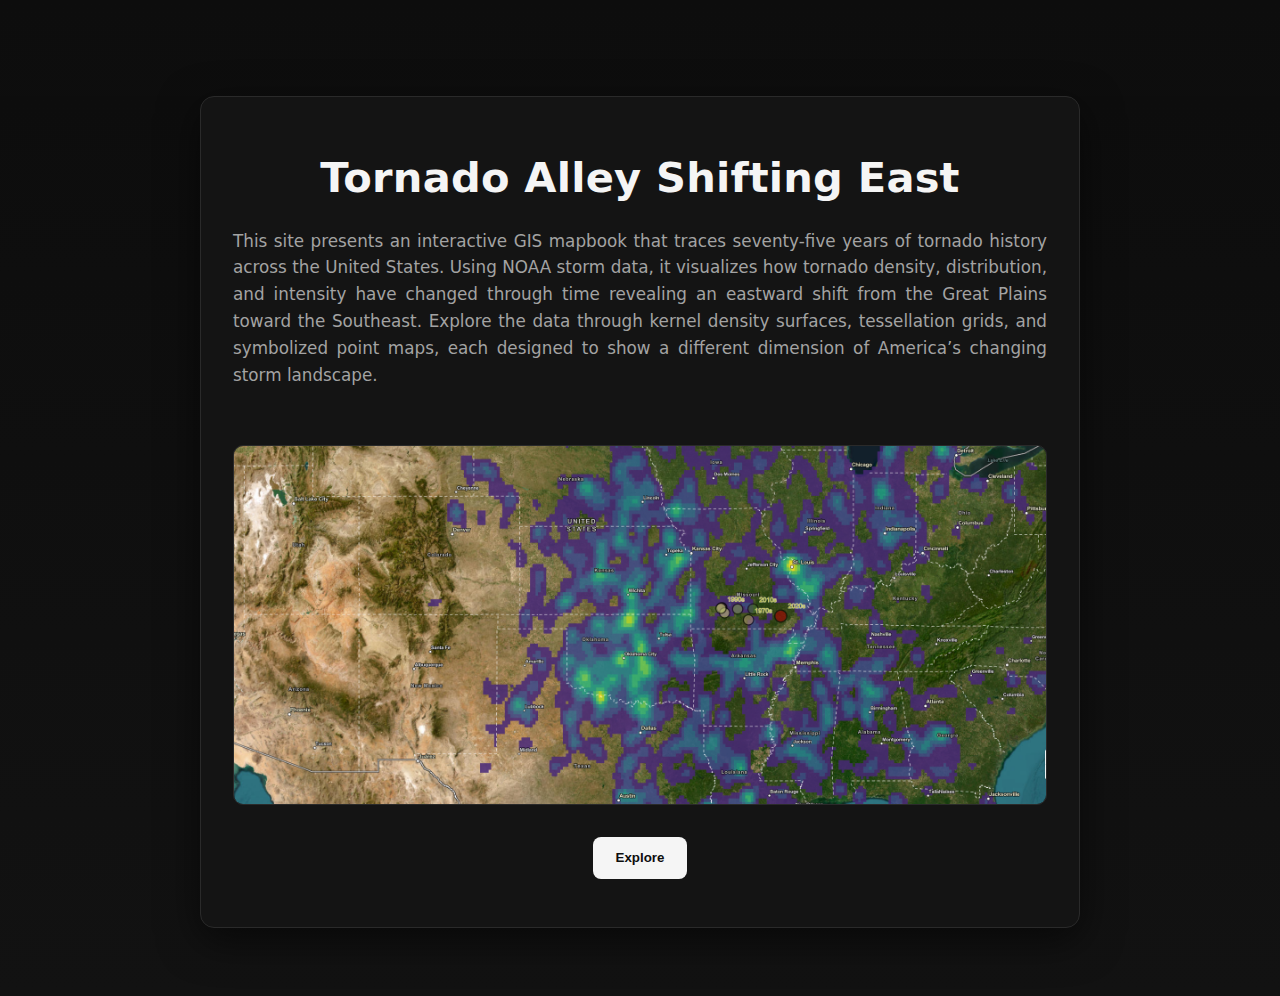
<file: index.html>
<!DOCTYPE html>
<html lang="en">
<head>
  <meta charset="utf-8" />
  <meta name="viewport" content="width=device-width, initial-scale=1" />
  <title>Tornado Shift — Mapbook</title>

  <!-- Esri ArcGIS JS API -->
  <link rel="stylesheet" href="https://js.arcgis.com/4.29/esri/themes/light/main.css" />
  <script src="https://js.arcgis.com/4.29/"></script>

  <!-- Your site styles -->
  <link rel="stylesheet" href="site.css" />
  <style>
    /* Tabs left, controls right */
    #topbar{ display:flex; align-items:center; gap:.75rem; justify-content:space-between }
    .mode-tabs{ display:flex; gap:.5rem }
    .global-controls{ display:flex; align-items:center; gap:.6rem; margin-left:auto }
    .global-controls label{ font-size:.9rem; white-space:nowrap }
    .global-controls input[type="range"]{ width:140px }
    #decadeB:disabled { opacity:0.5 }
  </style>
</head>
<body>

  <!-- Landing / Home -->
  <section id="home" class="view active">
    <div class="home-card">
      <h1>Tornado Alley Shifting East</h1>
      <p class="intro">
        This site presents an interactive GIS mapbook that traces seventy-five years of tornado history across the United States.
        Using NOAA storm data, it visualizes how tornado density, distribution, and intensity have changed through time revealing an eastward shift from the Great Plains toward the Southeast.
        Explore the data through kernel density surfaces, tessellation grids, and symbolized point maps, each designed to show a different dimension of America’s changing storm landscape.
      </p>
      <img id="home-hero" alt="Hero" src="images/frontpage1.png"/>
      <button id="btnExplore" class="btn-primary">Explore</button>
    </div>
  </section>

  <!-- Map View -->
  <section id="mapview" class="view">
    <!-- Header -->
    <header id="topbar">
      <!-- LEFT: map modes -->
      <nav class="mode-tabs">
        <button class="tab" data-mode="KDE">KDE</button>
        <button class="tab" data-mode="TES">Tessellation</button>
        <button class="tab" data-mode="PTS">Points</button>
        <button id="btnClear" class="btn-clear" type="button">Clear</button>
      </nav>

      <!-- CENTER: decades (A/B) -->
      <div class="decade-controls">
        <label>A
          <select id="decadeA"></select>
        </label>
        <span class="sep">↔</span>
        <label>B
          <select id="decadeB" disabled></select>
        </label>
      </div>

      <!-- RIGHT: tools -->
      <div class="tool-controls">
        <label>Opacity
          <input id="opacity" type="range" min="0" max="1" step="0.01" value="0.9">
        </label>
        <label><input id="chkSwipe" type="checkbox"> Swipe</label>
        <label><input id="chkCentroids" type="checkbox"> Centroids</label>
      </div>
    </header>


    <!-- Map Containers -->
    <div id="compare" class="compare" style="display:none">
      <div id="mapLeft" class="map"></div>
      <div id="mapRight" class="map"></div>
    </div>
    <div id="singleMap" class="map"></div>

    <!-- Footer -->
    <footer id="bottombar">
      <button id="btnAbout" class="link">About</button>
      <button id="btnStats" class="link">Stats</button>
      <button id="btnProposal" class="link">Proposal</button>
    </footer>

    <!-- Drawer -->
    <section id="drawer" class="drawer">
      <div class="drawer-tabs">
        <button data-pane="statsPane" class="active">Stats</button>
        <button data-pane="aboutPane">About</button>
        <button data-pane="proposalPane">Proposal</button>
      </div>
    
      <div class="drawer-body">
        <!-- STATS -->
        <div id="statsPane" class="pane active">
          <div class="cards six centered" id="statsGrid">
            <!-- 3 graphs (top row) -->
            <div class="card" data-type="graph"
                 data-src="stats/graphs/tor_regression.png"
                 data-caption="Counts by Decade &amp; Region"
                 data-key="counts_region"></div>
        
            <div class="card" data-type="graph"
                 data-src="stats/graphs/tor_ef_decade.png"
                 data-caption="EF Distribution by Decade"
                 data-key="ef_decade"></div>
        
            <div class="card" data-type="graph"
                 data-src="stats/graphs/tor_casualties.png"
                 data-caption="Casualties Over Time"
                 data-key="casualties"></div>
        
            <!-- 3 tables (bottom row) — now with real thumbnails -->
            <div class="card" data-type="table"
                 data-src="stats/tables/decade_summary.html"
                 data-thumb="stats/tables/decade_summary.png"
                 data-caption="Decade Summary (Table)"
                 data-key="decade_summary"></div>
        
            <div class="card" data-type="table"
                 data-src="stats/tables/regional_totals.html"
                 data-thumb="stats/tables/regional_totals.png"
                 data-caption="Regional Totals (Table)"
                 data-key="regional_totals"></div>
        
            <div class="card" data-type="table"
                 data-src="stats/tables/regression_summary.html"
                 data-thumb="stats/tables/regression_summary.png"
                 data-caption="Regression Summary (Table)"
                 data-key="regression_summary"></div>
          </div>
        </div>

    
        <!-- ABOUT -->
        <div id="aboutPane" class="pane">
          <article class="about align-left">
            <h2>About This Project</h2>
        
            <p>
              This site presents a spatial and statistical exploration of how tornado patterns in the United States have evolved from 1950 to 2025.
              It integrates data from NOAA’s official Storm Events Database and visualizes the results through three complementary GIS analyses: 
              Kernel Density Estimation, Tessellation, and Centroid Mapping, each revealing a different dimension of the shifting storm landscape.
              The goal is to make decades of scientific data both interactive and understandable, helping users see the long-term migration of tornado activity and its
              implications for communities across the country.
            </p>
        
            <h3>Purpose</h3>
            <p>
              The idea for this project came from a curiosity about the changing geography of Tornado Alley.
              Many reports have suggested that the nation’s most active tornado corridor is moving east, but I wanted to test that idea using
              verifiable data rather than speculation. Using NOAA storm records and Esri analysis tools, I created an evidence-based
              narrative that connects historical data, environmental change, and population exposure into one comprehensive picture.
              By combining statistical and spatial perspectives, this project helps bridge the gap between academic analysis and public understanding.
            </p>
        
            <h3>Findings</h3>
            <p>
              The data reveal measurable changes in tornado behavior over the last seventy-five years:
            </p>
            <ul>
              <li><strong>Activity is shifting eastward</strong> - Tornado counts have leveled off in the Great Plains but increased sharply in the Southeast and Midwest.</li>
              <li><strong>Storms are generally weaker</strong> - The share of strong EF3+ tornadoes has declined across all regions, even as total counts have risen.</li>
              <li><strong>Casualties are more concentrated</strong> - Deaths and injuries have dropped overall but remain higher in the Southeast, where dense populations, forest cover, and nocturnal storms heighten vulnerability.</li>
              <li><strong>Seasonality is broadening</strong> - The Plains show an increase in cool-season activity, meaning tornadoes are no longer limited to spring months.</li>
            </ul>
        
            <h3>Conclusion</h3>
            <p>
              These findings show that tornado risk in the United States is no longer confined to a single central corridor.
              The Southeast now experiences the greatest human toll, while the traditional Plains region remains active but less dominant.
              This eastward transition reflects broader environmental and social changes, emphasizing the importance of preparedness, forecasting, and public awareness.
              Understanding how these factors interact is critical to reducing future risk.
            </p>
        
            <hr style="margin: 1.25rem 0; border: none; border-top: 1px solid #e5e7eb;" />
        
            <h3>How to Use This Site</h3>
            <ul>
              <li><strong>KDE (Kernel Density Estimation)</strong> - View heatmap-style surfaces showing where tornadoes were most concentrated in each decade.</li>
              <li><strong>Tessellation</strong> - Explore hexagonal grids that summarize tornado counts within equal-area cells for regional comparison.</li>
              <li><strong>Points</strong> - Visualize individual tornado locations by decade to understand spread and clustering patterns.</li>
              <li><strong>Decade Selectors (A and B)</strong> - Choose two decades to compare, and enable “Swipe” to view them interactively side-by-side.</li>
              <li><strong>Opacity Slider</strong> - Adjust layer transparency for clearer basemap comparison.</li>
              <li><strong>Centroids and Path</strong> - Toggle these options to trace the eastward movement of tornado activity through time.</li>
              <li><strong>Stats Drawer</strong> - Click “Stats” to view charts and tables summarizing key results and regression findings.</li>
              <li><strong>Proposal</strong> - Read the full research documentation, including methodology, findings, and cited references.</li>
            </ul>
        
            <p class="align-center" style="margin-top:1rem;">
              <em>Created and developed by Chaz Knapp, 2025 — Built using ArcGIS Pro, NOAA data, and the ArcGIS JavaScript API.</em>
            </p>
          </article>
        </div>


    
        <!-- PROPOSAL -->
        <div id="proposalPane" class="pane">
          <article class="about">
            <h2>Tornado Alley Shift</h2>
            <h3>Spatial and Temporal Patterns of Tornado Activity in the United States, 1950–2025</h3>
        
            <h3>Abstract</h3>
            <p>
              This project examines how tornado activity across the United States has evolved over the past seventy-five years, focusing on long-term shifts in both strength and geographic distribution. 
              Using NOAA’s official tornado event database from 1950 to 2024, I conducted spatial and temporal analyses to determine whether the traditional Tornado Alley in the Great Plains still represents the nation’s main tornado corridor, or if the area of highest activity has shifted eastward toward the Southeast and Midwest. 
              Previous research has identified similar eastward trends, connecting them to changes in storm environments, atmospheric moisture, and large-scale climate variability (Cao et al., 2021; Gensini &amp; Brooks, 2018; Coleman et al., 2024). 
              Building on these findings, I used ArcGIS Pro to generate decade-by-decade kernel density (KDE), tessellation, and centroid analyses, supported by data preprocessing in Python and RStudio. 
              The results show that tornadoes were generally stronger in the 1950s and 1960s, while more recent decades have produced more frequent but weaker events that are spreading east into more densely populated areas. 
              This transition suggests that while the Plains remain an active region, the geographic center of tornado risk has migrated east, particularly into parts of the Mississippi Valley and the Southeast. 
              The final output, an interactive web application, allows users to compare tornado activity by decade, revealing how environmental and social factors shape changing tornado risk across the United States. 
            </p>
            <p><strong>Keywords:</strong> Tornado Alley, GIS, kernel density estimation, tessellation, centroid analysis, climate change, spatial analysis, severe weather</p>
        
            <h3>Project Overview</h3>
            <p>
              The goal of this project was to analyze the long-term spatial and temporal patterns of tornado activity in the United States and determine whether Tornado Alley has shifted eastward over time. 
              The project was motivated by recurring claims that tornado frequency is increasing in the Southeast while declining in the central Plains, a trend supported by recent climatological studies (Coleman et al., 2024; Gensini &amp; Brooks, 2018). 
              I sought to verify these assertions using consistent spatial methods, transparent data cleaning, and reproducible analysis across all decades from 1950 through 2024. 
              By visualizing trends through GIS rather than relying solely on statistical summaries, the project makes complex data more intuitive and relatable to both researchers and the public.
            </p>
            <p>
              The completed analysis reveals that tornadoes were historically concentrated across the Great Plains but have progressively expanded eastward, especially into the Mississippi Valley and Southeast. 
              While the number of strong tornadoes (EF3 and above) has decreased, total tornado counts have increased, reflecting a rise in weaker events and improvements in detection and reporting (Brooks, 2013). 
              These patterns underscore a critical shift in where the highest tornado risk now lies and highlight the importance of understanding how environmental change and human exposure interact over time. 
            </p>
        
            <h3>Target Audience</h3>
            <p>
              The project was created for a broad audience, including meteorologists, geographers, emergency management professionals, educators, and the general public. 
              Its purpose is to demonstrate how spatial data analysis can bridge the gap between technical research and public understanding. 
              The interactive web application enables anyone to explore tornado history visually, compare decades, and see the eastward migration of activity firsthand. 
              It also serves as a professional portfolio project showcasing the integration of database management, GIS modeling, and front-end web development.
            </p>
        
            <h3>Project Goals and Objectives</h3>
            <ul>
              <li>Evaluate whether Tornado Alley has shifted eastward from 1950 through 2025 using objective spatial methods.</li>
              <li>Analyze long-term changes in tornado strength, frequency, and geographic spread by decade.</li>
              <li>Develop a publicly accessible web interface that allows dynamic decade comparison using KDE, tessellation, and centroid visualization.</li>
              <li>Contextualize findings through peer-reviewed research on climate, severe weather environments, and tornado climatology.</li>
            </ul>
        
            <h3>Literature Review</h3>
            <p>
              Studies over the past two decades have increasingly pointed toward an eastward shift in U.S. tornado activity. 
              Cao et al. (2021) examined multi-decade tornado data and linked the redistribution of tornado frequency to increasing low-level moisture, which enhances storm potential in the Southeast. 
              Similarly, Gensini and Brooks (2018) found statistically significant spatial trends indicating a decline in tornado counts across the central Plains and an increase across the Midwest and Deep South. 
              Brooks (2013) explained that as temperatures rise, instability may increase but shear can decrease, leading to more frequent but weaker tornadoes. 
              Coleman et al. (2024) confirmed these regional and seasonal changes, identifying a shift toward more cold-season tornadoes in the Southeast. 
              Dixon et al. (2011) argued that Dixie Alley should not be considered distinct from Tornado Alley, but rather part of a continuous, eastward-evolving corridor of risk. 
              These findings provide the theoretical basis for this study, which visualizes and quantifies these transitions through GIS-based spatial analysis.
            </p>
        
            <h3>Methods</h3>
            <p>
              This project combines multiple technical domains, data science, GIS modeling, and web development, to examine changes in tornado activity from both statistical and spatial perspectives. 
              The methods were carefully designed to ensure reproducibility, comparability, and clarity across all decades of data.
            </p>
        
            <h4>Data Acquisition and Preprocessing</h4>
            <p>
              The analysis used NOAA’s Storm Events Database, which contains every recorded tornado event from 1950 through 2024, including its coordinates, EF/F-scale rating, injuries, fatalities, and property damage estimates. 
              Raw CSV tables were downloaded and preprocessed in Python, using pandas, and RStudio for cleaning, filtering, and attribute generation. 
              Inconsistencies across decades were resolved by unifying the F and EF scales and standardizing event locations to the WGS 1984 coordinate system. 
              Events without geographic coordinates were omitted to preserve accuracy. 
              Each event was assigned a “Decade” field, 1950s–2020s, and a “Region” classification, Plains, Midwest, or Southeast, based on state boundaries.
            </p>
            <p>
              Because reporting standards have evolved substantially over time, particularly after the adoption of Doppler radar and the EF scale, normalization was necessary to compare decades fairly. 
              Data cleaning included removing duplicates, filling missing intensity fields when corroborated by other sources, and verifying all coordinates against the continental U.S. extent. 
              These standardized datasets were exported as shapefiles and imported into ArcGIS Pro for spatial modeling.
            </p>
        
            <h4>Spatial Analysis in ArcGIS Pro</h4>
            <p>
              Three main spatial analysis techniques were applied to visualize and quantify the eastward migration of tornado activity:
            </p>
            <ul>
              <li><strong>Kernel Density Estimation (KDE)</strong> - KDE surfaces were generated for each decade using identical cell size and search radius parameters to map tornado density consistently. These maps highlight clustering patterns and allow comparison between decades. High-density regions in the 1950s and 1960s were concentrated in Kansas and Oklahoma, while later decades show a clear shift toward the Tennessee and Mississippi Valleys.</li>
              <li><strong>Tessellation Grids</strong> - A hexagonal tessellation was applied across the contiguous United States to summarize tornado counts within equal-area cells. This method provides unbiased spatial comparison and reveals changes in intensity and frequency without influence from administrative boundaries. Separate vector layers were created for each decade and later integrated into the web app as interactive vector tiles.</li>
              <li><strong>Centroid Shift Analysis</strong> - Centroids were calculated for each decade to trace the spatial center of tornado activity over time. To control for uneven data reporting and incomplete decades, each centroid was derived from the first five years of every decade, for example 1950–1954, 1960–1964, and so on, with 2020–2024 representing the current period. This approach ensures temporal consistency and minimizes bias caused by partial datasets. The resulting centroid path illustrates a steady east-southeast migration from central Oklahoma in the 1950s toward northern Mississippi by the 2020s, confirming similar conclusions reached by Gensini and Brooks, 2018, and Cao et al., 2021.</li>
            </ul>
        
            <h4>Statistical Analysis</h4>
            <p>
              Statistical summaries were created for each region and decade. Linear regression models were used to estimate the rate of change in tornado counts per decade. 
              The results showed growth of approximately +36.7 tornadoes per decade in the Southeast, +22.3 in the Midwest, and +7.4 in the Plains, closely aligning with published estimates by Coleman et al., 2024. 
              Additionally, the proportion of strong tornadoes, EF3+, has steadily declined since the 1950s, supporting Brooks’ (2013) observation that environmental conditions now favor weaker, more frequent events. 
              Seasonality analysis also revealed that tornado activity in the Southeast increasingly occurs during the cool season, consistent with the findings of Dixon et al., 2011.
            </p>
        
            <h4>Web Application Development</h4>
            <p>
              The interactive web component was developed using HTML, CSS, and JavaScript with the ArcGIS JavaScript API. 
              Three visualization modes, KDE, Tessellation, and Points, were created, each linked to decade-based layers hosted on ArcGIS Online. 
              Users can select two decades simultaneously and activate a vertical swipe tool for comparison. 
              Optional toggles display centroid paths and hotspot overlays. 
              The interface defaults to the 1950s layer but dynamically updates based on user input, allowing interactive exploration of tornado migration. 
              The application was tested locally using MAMP and Visual Studio Code, with version control maintained through GitHub. 
              By integrating all visualizations into a single, intuitive interface, the app makes academic-quality spatial data approachable for public learning.
            </p>
        
            <h3>Findings</h3>
            <p>
              Spatial and statistical results confirm a measurable eastward shift in U.S. tornado activity since 1950. 
              KDE outputs show declining intensity in the Plains and increasing density across the Southeast. 
              The tessellation grids demonstrate a redistribution of tornado counts toward states such as Alabama, Mississippi, and Tennessee. 
              Centroid paths provide clear visual confirmation, showing steady east-southeast movement across seven decades. 
              Regression analyses reinforce these patterns, quantifying significant growth rates per decade in eastern regions. 
              The observed decline in strong tornadoes, EF3+, corroborates Brooks’ (2013) and Cao et al.’s (2021) findings that changing environmental factors, including reduced vertical shear, influence storm intensity. 
              Collectively, these results indicate that Tornado Alley is no longer a fixed geographical feature but a dynamic and evolving corridor of risk.
            </p>
        
            <h3>Outcomes and Conclusions</h3>
            <p>
              The results support the conclusion that the center of tornado activity in the United States has shifted eastward over the past seventy-five years. 
              While the Plains remain part of the country’s storm corridor, the frequency, casualty risk, and societal exposure have increased more rapidly in the Southeast and Midwest. 
              This trend reflects a combination of climatic and demographic factors, including warming temperatures, increased atmospheric moisture, urban expansion, and higher population density in tornado-prone regions. 
              The completed web application effectively transforms these quantitative findings into an interactive narrative, allowing users to visualize patterns that were once buried in raw data tables. 
              By merging GIS with accessible web technologies, this project demonstrates the power of spatial analysis for communicating environmental change to a wide audience.
            </p>
        
            <h3>Recommendations for Future Development</h3>
            <ul>
              <li>Update the analysis with data through 2030 and re-compute centroids using the standardized five-year approach for consistency.</li>
              <li>Integrate atmospheric indices such as CAPE, shear, and precipitation anomalies to examine meteorological drivers of observed trends, Gensini &amp; Brooks, 2018.</li>
              <li>Incorporate socioeconomic and infrastructure data to assess vulnerability in high-risk regions, Coleman et al., 2024.</li>
              <li>Enhance mobile and accessibility features and host the web application on a public cloud environment.</li>
              <li>Expand collaboration with climatologists and emergency management agencies to translate findings into actionable preparedness strategies.</li>
            </ul>
        
            <h3>References</h3>
            <ul>
              <li>Brooks, H. E. (2013). Severe thunderstorms and climate change. <em>Atmospheric Research</em>, 123, 129–138.</li>
              <li>Cao, Z., Zhang, R., &amp; Chen, X. (2021). Geographic shift and environmental change of U.S. tornado activities in a warming climate. <em>Atmosphere</em>, 12(8), 945–960.</li>
              <li>Coleman, T. A., Thompson, R. L., &amp; Forbes, G. S. (2024). Spatial and seasonal shifts in tornado activity in the United States. <em>Journal of Applied Meteorology and Climatology</em>, 63(2), 215–232.</li>
              <li>Dixon, P. G., Mercer, A. E., Choi, J., &amp; Allen, J. S. (2011). Tornado risk analysis: Is Dixie Alley distinct from Tornado Alley? <em>Bulletin of the American Meteorological Society</em>, 92(4), 433–444.</li>
              <li>Gensini, V. A., &amp; Brooks, H. E. (2018). Spatial trends in United States tornado frequency. <em>npj Climate and Atmospheric Science</em>, 1(1), 1–5.</li>
            </ul>
          </article>
        </div>




  <button id="drawerClose" class="drawer-close">×</button>
</section>

    <!-- Popup instructions -->
<div id="instructionsPopup" class="instructions-popup">
  <div class="instructions-header">
    <h3>How to Use This Site</h3>
    <button id="closeInstructions" class="close-btn">×</button>
  </div>
  <ul>
    <li><strong>KDE (Kernel Density Estimation)</strong> – View heatmap-style surfaces showing where tornadoes were most concentrated in each decade.</li>
    <li><strong>Tessellation</strong> – Explore hexagonal grids that summarize tornado counts within equal-area cells for regional comparison.</li>
    <li><strong>Points</strong> – Visualize individual tornado locations by decade to understand spread and clustering patterns.</li>
    <li><strong>Decade Selectors (A and B)</strong> – Choose two decades to compare, and enable “Swipe” to view them interactively side-by-side.</li>
    <li><strong>Opacity Slider</strong> – Adjust layer transparency for clearer basemap comparison.</li>
    <li><strong>Centroids</strong> – Toggle to trace the eastward movement of tornado activity through time.</li>
    <li><strong>Stats Drawer</strong> – Click “Stats” to view charts and tables summarizing key results and regression findings.</li>
    <li><strong>Proposal</strong> – Read the full research documentation, including methodology, findings, and cited references.</li>
  </ul>
</div>

<script>
  // Show popup on first load
  window.addEventListener('load', () => {
    const popup = document.getElementById('instructionsPopup');
    const closeBtn = document.getElementById('closeInstructions');
    popup.classList.add('show');
    closeBtn.addEventListener('click', () => popup.classList.remove('show'));
  });
</script>



  <!-- Scripts -->
  <script src="scripts/site.js"></script>
  <script src="scripts/app_esri_only.js"></script>
  <script src="scripts/stats_loader.js"></script>

  <!-- Fallback: Explore button -->
  <script>
    document.getElementById('btnExplore')?.addEventListener('click', async () => {
      try {
        document.getElementById('home').classList.remove('active');
        document.getElementById('mapview').classList.add('active');
        if (window.EsriApp?.init) await window.EsriApp.init();
      } catch (e) {
        console.error('Explore failed:', e);
        alert('Map failed to start: ' + (e?.message || e));
      }
    });

    // Disable Decade B unless swipe is checked
    const chkSwipe = document.getElementById('chkSwipe');
    const decadeB = document.getElementById('decadeB');
    chkSwipe?.addEventListener('change', () => {
      if (chkSwipe.checked) {
        decadeB.disabled = false;
      } else {
        decadeB.value = "";
        decadeB.disabled = true;
        if (window.EsriApp?.setDecadeB) window.EsriApp.setDecadeB(""); // clears B layer
      }
    });
  </script>
</body>
</html>
</file>
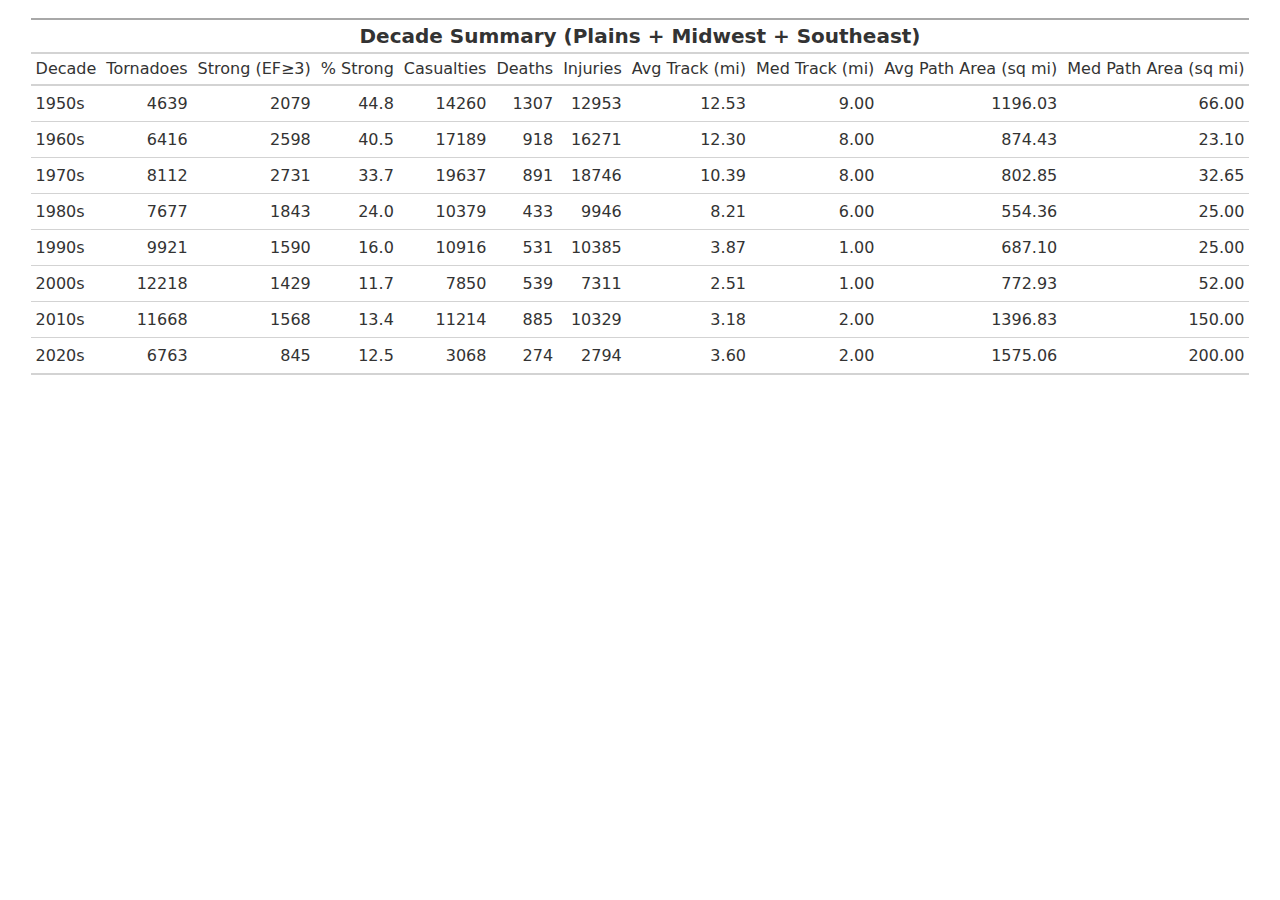
<file: stats/tables/decade_summary.html>
<!DOCTYPE html>
<html lang="en">
<head>
<meta charset="utf-8"/>
<style>body{background-color:white;}</style>


</head>
<body>
<div id="hloqllodlp" style="padding-left:0px;padding-right:0px;padding-top:10px;padding-bottom:10px;overflow-x:auto;overflow-y:auto;width:auto;height:auto;">
  <style>#hloqllodlp table {
  font-family: system-ui, 'Segoe UI', Roboto, Helvetica, Arial, sans-serif, 'Apple Color Emoji', 'Segoe UI Emoji', 'Segoe UI Symbol', 'Noto Color Emoji';
  -webkit-font-smoothing: antialiased;
  -moz-osx-font-smoothing: grayscale;
}

#hloqllodlp thead, #hloqllodlp tbody, #hloqllodlp tfoot, #hloqllodlp tr, #hloqllodlp td, #hloqllodlp th {
  border-style: none;
}

#hloqllodlp p {
  margin: 0;
  padding: 0;
}

#hloqllodlp .gt_table {
  display: table;
  border-collapse: collapse;
  line-height: normal;
  margin-left: auto;
  margin-right: auto;
  color: #333333;
  font-size: 16px;
  font-weight: normal;
  font-style: normal;
  background-color: #FFFFFF;
  width: auto;
  border-top-style: solid;
  border-top-width: 2px;
  border-top-color: #A8A8A8;
  border-right-style: none;
  border-right-width: 2px;
  border-right-color: #D3D3D3;
  border-bottom-style: solid;
  border-bottom-width: 2px;
  border-bottom-color: #A8A8A8;
  border-left-style: none;
  border-left-width: 2px;
  border-left-color: #D3D3D3;
}

#hloqllodlp .gt_caption {
  padding-top: 4px;
  padding-bottom: 4px;
}

#hloqllodlp .gt_title {
  color: #333333;
  font-size: 125%;
  font-weight: initial;
  padding-top: 4px;
  padding-bottom: 4px;
  padding-left: 5px;
  padding-right: 5px;
  border-bottom-color: #FFFFFF;
  border-bottom-width: 0;
}

#hloqllodlp .gt_subtitle {
  color: #333333;
  font-size: 85%;
  font-weight: initial;
  padding-top: 3px;
  padding-bottom: 5px;
  padding-left: 5px;
  padding-right: 5px;
  border-top-color: #FFFFFF;
  border-top-width: 0;
}

#hloqllodlp .gt_heading {
  background-color: #FFFFFF;
  text-align: center;
  border-bottom-color: #FFFFFF;
  border-left-style: none;
  border-left-width: 1px;
  border-left-color: #D3D3D3;
  border-right-style: none;
  border-right-width: 1px;
  border-right-color: #D3D3D3;
}

#hloqllodlp .gt_bottom_border {
  border-bottom-style: solid;
  border-bottom-width: 2px;
  border-bottom-color: #D3D3D3;
}

#hloqllodlp .gt_col_headings {
  border-top-style: solid;
  border-top-width: 2px;
  border-top-color: #D3D3D3;
  border-bottom-style: solid;
  border-bottom-width: 2px;
  border-bottom-color: #D3D3D3;
  border-left-style: none;
  border-left-width: 1px;
  border-left-color: #D3D3D3;
  border-right-style: none;
  border-right-width: 1px;
  border-right-color: #D3D3D3;
}

#hloqllodlp .gt_col_heading {
  color: #333333;
  background-color: #FFFFFF;
  font-size: 100%;
  font-weight: normal;
  text-transform: inherit;
  border-left-style: none;
  border-left-width: 1px;
  border-left-color: #D3D3D3;
  border-right-style: none;
  border-right-width: 1px;
  border-right-color: #D3D3D3;
  vertical-align: bottom;
  padding-top: 5px;
  padding-bottom: 6px;
  padding-left: 5px;
  padding-right: 5px;
  overflow-x: hidden;
}

#hloqllodlp .gt_column_spanner_outer {
  color: #333333;
  background-color: #FFFFFF;
  font-size: 100%;
  font-weight: normal;
  text-transform: inherit;
  padding-top: 0;
  padding-bottom: 0;
  padding-left: 4px;
  padding-right: 4px;
}

#hloqllodlp .gt_column_spanner_outer:first-child {
  padding-left: 0;
}

#hloqllodlp .gt_column_spanner_outer:last-child {
  padding-right: 0;
}

#hloqllodlp .gt_column_spanner {
  border-bottom-style: solid;
  border-bottom-width: 2px;
  border-bottom-color: #D3D3D3;
  vertical-align: bottom;
  padding-top: 5px;
  padding-bottom: 5px;
  overflow-x: hidden;
  display: inline-block;
  width: 100%;
}

#hloqllodlp .gt_spanner_row {
  border-bottom-style: hidden;
}

#hloqllodlp .gt_group_heading {
  padding-top: 8px;
  padding-bottom: 8px;
  padding-left: 5px;
  padding-right: 5px;
  color: #333333;
  background-color: #FFFFFF;
  font-size: 100%;
  font-weight: initial;
  text-transform: inherit;
  border-top-style: solid;
  border-top-width: 2px;
  border-top-color: #D3D3D3;
  border-bottom-style: solid;
  border-bottom-width: 2px;
  border-bottom-color: #D3D3D3;
  border-left-style: none;
  border-left-width: 1px;
  border-left-color: #D3D3D3;
  border-right-style: none;
  border-right-width: 1px;
  border-right-color: #D3D3D3;
  vertical-align: middle;
  text-align: left;
}

#hloqllodlp .gt_empty_group_heading {
  padding: 0.5px;
  color: #333333;
  background-color: #FFFFFF;
  font-size: 100%;
  font-weight: initial;
  border-top-style: solid;
  border-top-width: 2px;
  border-top-color: #D3D3D3;
  border-bottom-style: solid;
  border-bottom-width: 2px;
  border-bottom-color: #D3D3D3;
  vertical-align: middle;
}

#hloqllodlp .gt_from_md > :first-child {
  margin-top: 0;
}

#hloqllodlp .gt_from_md > :last-child {
  margin-bottom: 0;
}

#hloqllodlp .gt_row {
  padding-top: 8px;
  padding-bottom: 8px;
  padding-left: 5px;
  padding-right: 5px;
  margin: 10px;
  border-top-style: solid;
  border-top-width: 1px;
  border-top-color: #D3D3D3;
  border-left-style: none;
  border-left-width: 1px;
  border-left-color: #D3D3D3;
  border-right-style: none;
  border-right-width: 1px;
  border-right-color: #D3D3D3;
  vertical-align: middle;
  overflow-x: hidden;
}

#hloqllodlp .gt_stub {
  color: #333333;
  background-color: #FFFFFF;
  font-size: 100%;
  font-weight: initial;
  text-transform: inherit;
  border-right-style: solid;
  border-right-width: 2px;
  border-right-color: #D3D3D3;
  padding-left: 5px;
  padding-right: 5px;
}

#hloqllodlp .gt_stub_row_group {
  color: #333333;
  background-color: #FFFFFF;
  font-size: 100%;
  font-weight: initial;
  text-transform: inherit;
  border-right-style: solid;
  border-right-width: 2px;
  border-right-color: #D3D3D3;
  padding-left: 5px;
  padding-right: 5px;
  vertical-align: top;
}

#hloqllodlp .gt_row_group_first td {
  border-top-width: 2px;
}

#hloqllodlp .gt_row_group_first th {
  border-top-width: 2px;
}

#hloqllodlp .gt_summary_row {
  color: #333333;
  background-color: #FFFFFF;
  text-transform: inherit;
  padding-top: 8px;
  padding-bottom: 8px;
  padding-left: 5px;
  padding-right: 5px;
}

#hloqllodlp .gt_first_summary_row {
  border-top-style: solid;
  border-top-color: #D3D3D3;
}

#hloqllodlp .gt_first_summary_row.thick {
  border-top-width: 2px;
}

#hloqllodlp .gt_last_summary_row {
  padding-top: 8px;
  padding-bottom: 8px;
  padding-left: 5px;
  padding-right: 5px;
  border-bottom-style: solid;
  border-bottom-width: 2px;
  border-bottom-color: #D3D3D3;
}

#hloqllodlp .gt_grand_summary_row {
  color: #333333;
  background-color: #FFFFFF;
  text-transform: inherit;
  padding-top: 8px;
  padding-bottom: 8px;
  padding-left: 5px;
  padding-right: 5px;
}

#hloqllodlp .gt_first_grand_summary_row {
  padding-top: 8px;
  padding-bottom: 8px;
  padding-left: 5px;
  padding-right: 5px;
  border-top-style: double;
  border-top-width: 6px;
  border-top-color: #D3D3D3;
}

#hloqllodlp .gt_last_grand_summary_row_top {
  padding-top: 8px;
  padding-bottom: 8px;
  padding-left: 5px;
  padding-right: 5px;
  border-bottom-style: double;
  border-bottom-width: 6px;
  border-bottom-color: #D3D3D3;
}

#hloqllodlp .gt_striped {
  background-color: rgba(128, 128, 128, 0.05);
}

#hloqllodlp .gt_table_body {
  border-top-style: solid;
  border-top-width: 2px;
  border-top-color: #D3D3D3;
  border-bottom-style: solid;
  border-bottom-width: 2px;
  border-bottom-color: #D3D3D3;
}

#hloqllodlp .gt_footnotes {
  color: #333333;
  background-color: #FFFFFF;
  border-bottom-style: none;
  border-bottom-width: 2px;
  border-bottom-color: #D3D3D3;
  border-left-style: none;
  border-left-width: 2px;
  border-left-color: #D3D3D3;
  border-right-style: none;
  border-right-width: 2px;
  border-right-color: #D3D3D3;
}

#hloqllodlp .gt_footnote {
  margin: 0px;
  font-size: 90%;
  padding-top: 4px;
  padding-bottom: 4px;
  padding-left: 5px;
  padding-right: 5px;
}

#hloqllodlp .gt_sourcenotes {
  color: #333333;
  background-color: #FFFFFF;
  border-bottom-style: none;
  border-bottom-width: 2px;
  border-bottom-color: #D3D3D3;
  border-left-style: none;
  border-left-width: 2px;
  border-left-color: #D3D3D3;
  border-right-style: none;
  border-right-width: 2px;
  border-right-color: #D3D3D3;
}

#hloqllodlp .gt_sourcenote {
  font-size: 90%;
  padding-top: 4px;
  padding-bottom: 4px;
  padding-left: 5px;
  padding-right: 5px;
}

#hloqllodlp .gt_left {
  text-align: left;
}

#hloqllodlp .gt_center {
  text-align: center;
}

#hloqllodlp .gt_right {
  text-align: right;
  font-variant-numeric: tabular-nums;
}

#hloqllodlp .gt_font_normal {
  font-weight: normal;
}

#hloqllodlp .gt_font_bold {
  font-weight: bold;
}

#hloqllodlp .gt_font_italic {
  font-style: italic;
}

#hloqllodlp .gt_super {
  font-size: 65%;
}

#hloqllodlp .gt_footnote_marks {
  font-size: 75%;
  vertical-align: 0.4em;
  position: initial;
}

#hloqllodlp .gt_asterisk {
  font-size: 100%;
  vertical-align: 0;
}

#hloqllodlp .gt_indent_1 {
  text-indent: 5px;
}

#hloqllodlp .gt_indent_2 {
  text-indent: 10px;
}

#hloqllodlp .gt_indent_3 {
  text-indent: 15px;
}

#hloqllodlp .gt_indent_4 {
  text-indent: 20px;
}

#hloqllodlp .gt_indent_5 {
  text-indent: 25px;
}

#hloqllodlp .katex-display {
  display: inline-flex !important;
  margin-bottom: 0.75em !important;
}

#hloqllodlp div.Reactable > div.rt-table > div.rt-thead > div.rt-tr.rt-tr-group-header > div.rt-th-group:after {
  height: 0px !important;
}
</style>
  <table class="gt_table" data-quarto-disable-processing="false" data-quarto-bootstrap="false">
  <thead>
    <tr class="gt_heading">
      <td colspan="11" class="gt_heading gt_title gt_font_normal gt_bottom_border" style><span class='gt_from_md'><strong>Decade Summary (Plains + Midwest + Southeast)</strong></span></td>
    </tr>
    
    <tr class="gt_col_headings">
      <th class="gt_col_heading gt_columns_bottom_border gt_left" rowspan="1" colspan="1" scope="col" id="decade">Decade</th>
      <th class="gt_col_heading gt_columns_bottom_border gt_right" rowspan="1" colspan="1" scope="col" id="tornado_count">Tornadoes</th>
      <th class="gt_col_heading gt_columns_bottom_border gt_right" rowspan="1" colspan="1" scope="col" id="strong_count">Strong (EF≥3)</th>
      <th class="gt_col_heading gt_columns_bottom_border gt_right" rowspan="1" colspan="1" scope="col" id="pct_strong">% Strong</th>
      <th class="gt_col_heading gt_columns_bottom_border gt_right" rowspan="1" colspan="1" scope="col" id="casualties">Casualties</th>
      <th class="gt_col_heading gt_columns_bottom_border gt_right" rowspan="1" colspan="1" scope="col" id="deaths">Deaths</th>
      <th class="gt_col_heading gt_columns_bottom_border gt_right" rowspan="1" colspan="1" scope="col" id="injuries">Injuries</th>
      <th class="gt_col_heading gt_columns_bottom_border gt_right" rowspan="1" colspan="1" scope="col" id="avg_track_len_mi">Avg Track (mi)</th>
      <th class="gt_col_heading gt_columns_bottom_border gt_right" rowspan="1" colspan="1" scope="col" id="med_track_len_mi">Med Track (mi)</th>
      <th class="gt_col_heading gt_columns_bottom_border gt_right" rowspan="1" colspan="1" scope="col" id="avg_path_area_sqmi">Avg Path Area (sq mi)</th>
      <th class="gt_col_heading gt_columns_bottom_border gt_right" rowspan="1" colspan="1" scope="col" id="med_path_area_sqmi">Med Path Area (sq mi)</th>
    </tr>
  </thead>
  <tbody class="gt_table_body">
    <tr><td headers="decade" class="gt_row gt_left"><span class='gt_from_md'>1950s</span></td>
<td headers="tornado_count" class="gt_row gt_right"><span class='gt_from_md'>4639</span></td>
<td headers="strong_count" class="gt_row gt_right"><span class='gt_from_md'>2079</span></td>
<td headers="pct_strong" class="gt_row gt_right"><span class='gt_from_md'>44.8</span></td>
<td headers="casualties" class="gt_row gt_right"><span class='gt_from_md'>14260</span></td>
<td headers="deaths" class="gt_row gt_right"><span class='gt_from_md'>1307</span></td>
<td headers="injuries" class="gt_row gt_right"><span class='gt_from_md'>12953</span></td>
<td headers="avg_track_len_mi" class="gt_row gt_right"><span class='gt_from_md'>12.53</span></td>
<td headers="med_track_len_mi" class="gt_row gt_right"><span class='gt_from_md'>9.00</span></td>
<td headers="avg_path_area_sqmi" class="gt_row gt_right"><span class='gt_from_md'>1196.03</span></td>
<td headers="med_path_area_sqmi" class="gt_row gt_right"><span class='gt_from_md'>66.00</span></td></tr>
    <tr><td headers="decade" class="gt_row gt_left"><span class='gt_from_md'>1960s</span></td>
<td headers="tornado_count" class="gt_row gt_right"><span class='gt_from_md'>6416</span></td>
<td headers="strong_count" class="gt_row gt_right"><span class='gt_from_md'>2598</span></td>
<td headers="pct_strong" class="gt_row gt_right"><span class='gt_from_md'>40.5</span></td>
<td headers="casualties" class="gt_row gt_right"><span class='gt_from_md'>17189</span></td>
<td headers="deaths" class="gt_row gt_right"><span class='gt_from_md'>918</span></td>
<td headers="injuries" class="gt_row gt_right"><span class='gt_from_md'>16271</span></td>
<td headers="avg_track_len_mi" class="gt_row gt_right"><span class='gt_from_md'>12.30</span></td>
<td headers="med_track_len_mi" class="gt_row gt_right"><span class='gt_from_md'>8.00</span></td>
<td headers="avg_path_area_sqmi" class="gt_row gt_right"><span class='gt_from_md'>874.43</span></td>
<td headers="med_path_area_sqmi" class="gt_row gt_right"><span class='gt_from_md'>23.10</span></td></tr>
    <tr><td headers="decade" class="gt_row gt_left"><span class='gt_from_md'>1970s</span></td>
<td headers="tornado_count" class="gt_row gt_right"><span class='gt_from_md'>8112</span></td>
<td headers="strong_count" class="gt_row gt_right"><span class='gt_from_md'>2731</span></td>
<td headers="pct_strong" class="gt_row gt_right"><span class='gt_from_md'>33.7</span></td>
<td headers="casualties" class="gt_row gt_right"><span class='gt_from_md'>19637</span></td>
<td headers="deaths" class="gt_row gt_right"><span class='gt_from_md'>891</span></td>
<td headers="injuries" class="gt_row gt_right"><span class='gt_from_md'>18746</span></td>
<td headers="avg_track_len_mi" class="gt_row gt_right"><span class='gt_from_md'>10.39</span></td>
<td headers="med_track_len_mi" class="gt_row gt_right"><span class='gt_from_md'>8.00</span></td>
<td headers="avg_path_area_sqmi" class="gt_row gt_right"><span class='gt_from_md'>802.85</span></td>
<td headers="med_path_area_sqmi" class="gt_row gt_right"><span class='gt_from_md'>32.65</span></td></tr>
    <tr><td headers="decade" class="gt_row gt_left"><span class='gt_from_md'>1980s</span></td>
<td headers="tornado_count" class="gt_row gt_right"><span class='gt_from_md'>7677</span></td>
<td headers="strong_count" class="gt_row gt_right"><span class='gt_from_md'>1843</span></td>
<td headers="pct_strong" class="gt_row gt_right"><span class='gt_from_md'>24.0</span></td>
<td headers="casualties" class="gt_row gt_right"><span class='gt_from_md'>10379</span></td>
<td headers="deaths" class="gt_row gt_right"><span class='gt_from_md'>433</span></td>
<td headers="injuries" class="gt_row gt_right"><span class='gt_from_md'>9946</span></td>
<td headers="avg_track_len_mi" class="gt_row gt_right"><span class='gt_from_md'>8.21</span></td>
<td headers="med_track_len_mi" class="gt_row gt_right"><span class='gt_from_md'>6.00</span></td>
<td headers="avg_path_area_sqmi" class="gt_row gt_right"><span class='gt_from_md'>554.36</span></td>
<td headers="med_path_area_sqmi" class="gt_row gt_right"><span class='gt_from_md'>25.00</span></td></tr>
    <tr><td headers="decade" class="gt_row gt_left"><span class='gt_from_md'>1990s</span></td>
<td headers="tornado_count" class="gt_row gt_right"><span class='gt_from_md'>9921</span></td>
<td headers="strong_count" class="gt_row gt_right"><span class='gt_from_md'>1590</span></td>
<td headers="pct_strong" class="gt_row gt_right"><span class='gt_from_md'>16.0</span></td>
<td headers="casualties" class="gt_row gt_right"><span class='gt_from_md'>10916</span></td>
<td headers="deaths" class="gt_row gt_right"><span class='gt_from_md'>531</span></td>
<td headers="injuries" class="gt_row gt_right"><span class='gt_from_md'>10385</span></td>
<td headers="avg_track_len_mi" class="gt_row gt_right"><span class='gt_from_md'>3.87</span></td>
<td headers="med_track_len_mi" class="gt_row gt_right"><span class='gt_from_md'>1.00</span></td>
<td headers="avg_path_area_sqmi" class="gt_row gt_right"><span class='gt_from_md'>687.10</span></td>
<td headers="med_path_area_sqmi" class="gt_row gt_right"><span class='gt_from_md'>25.00</span></td></tr>
    <tr><td headers="decade" class="gt_row gt_left"><span class='gt_from_md'>2000s</span></td>
<td headers="tornado_count" class="gt_row gt_right"><span class='gt_from_md'>12218</span></td>
<td headers="strong_count" class="gt_row gt_right"><span class='gt_from_md'>1429</span></td>
<td headers="pct_strong" class="gt_row gt_right"><span class='gt_from_md'>11.7</span></td>
<td headers="casualties" class="gt_row gt_right"><span class='gt_from_md'>7850</span></td>
<td headers="deaths" class="gt_row gt_right"><span class='gt_from_md'>539</span></td>
<td headers="injuries" class="gt_row gt_right"><span class='gt_from_md'>7311</span></td>
<td headers="avg_track_len_mi" class="gt_row gt_right"><span class='gt_from_md'>2.51</span></td>
<td headers="med_track_len_mi" class="gt_row gt_right"><span class='gt_from_md'>1.00</span></td>
<td headers="avg_path_area_sqmi" class="gt_row gt_right"><span class='gt_from_md'>772.93</span></td>
<td headers="med_path_area_sqmi" class="gt_row gt_right"><span class='gt_from_md'>52.00</span></td></tr>
    <tr><td headers="decade" class="gt_row gt_left"><span class='gt_from_md'>2010s</span></td>
<td headers="tornado_count" class="gt_row gt_right"><span class='gt_from_md'>11668</span></td>
<td headers="strong_count" class="gt_row gt_right"><span class='gt_from_md'>1568</span></td>
<td headers="pct_strong" class="gt_row gt_right"><span class='gt_from_md'>13.4</span></td>
<td headers="casualties" class="gt_row gt_right"><span class='gt_from_md'>11214</span></td>
<td headers="deaths" class="gt_row gt_right"><span class='gt_from_md'>885</span></td>
<td headers="injuries" class="gt_row gt_right"><span class='gt_from_md'>10329</span></td>
<td headers="avg_track_len_mi" class="gt_row gt_right"><span class='gt_from_md'>3.18</span></td>
<td headers="med_track_len_mi" class="gt_row gt_right"><span class='gt_from_md'>2.00</span></td>
<td headers="avg_path_area_sqmi" class="gt_row gt_right"><span class='gt_from_md'>1396.83</span></td>
<td headers="med_path_area_sqmi" class="gt_row gt_right"><span class='gt_from_md'>150.00</span></td></tr>
    <tr><td headers="decade" class="gt_row gt_left"><span class='gt_from_md'>2020s</span></td>
<td headers="tornado_count" class="gt_row gt_right"><span class='gt_from_md'>6763</span></td>
<td headers="strong_count" class="gt_row gt_right"><span class='gt_from_md'>845</span></td>
<td headers="pct_strong" class="gt_row gt_right"><span class='gt_from_md'>12.5</span></td>
<td headers="casualties" class="gt_row gt_right"><span class='gt_from_md'>3068</span></td>
<td headers="deaths" class="gt_row gt_right"><span class='gt_from_md'>274</span></td>
<td headers="injuries" class="gt_row gt_right"><span class='gt_from_md'>2794</span></td>
<td headers="avg_track_len_mi" class="gt_row gt_right"><span class='gt_from_md'>3.60</span></td>
<td headers="med_track_len_mi" class="gt_row gt_right"><span class='gt_from_md'>2.00</span></td>
<td headers="avg_path_area_sqmi" class="gt_row gt_right"><span class='gt_from_md'>1575.06</span></td>
<td headers="med_path_area_sqmi" class="gt_row gt_right"><span class='gt_from_md'>200.00</span></td></tr>
  </tbody>
  
</table>
</div>
</body>
</html>
</file>
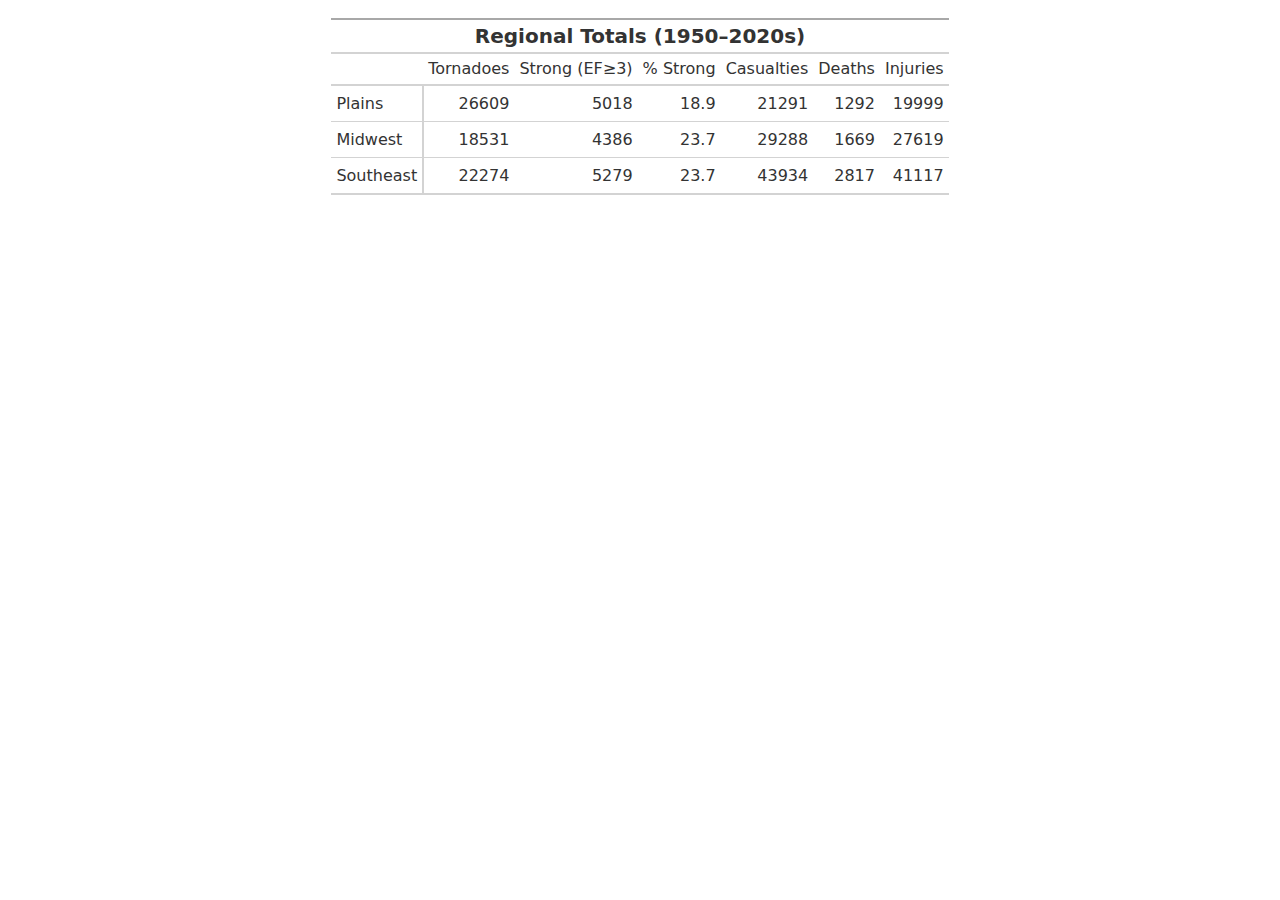
<file: stats/tables/regional_totals.html>
<!DOCTYPE html>
<html lang="en">
<head>
<meta charset="utf-8"/>
<style>body{background-color:white;}</style>


</head>
<body>
<div id="nqxtkwucdu" style="padding-left:0px;padding-right:0px;padding-top:10px;padding-bottom:10px;overflow-x:auto;overflow-y:auto;width:auto;height:auto;">
  <style>#nqxtkwucdu table {
  font-family: system-ui, 'Segoe UI', Roboto, Helvetica, Arial, sans-serif, 'Apple Color Emoji', 'Segoe UI Emoji', 'Segoe UI Symbol', 'Noto Color Emoji';
  -webkit-font-smoothing: antialiased;
  -moz-osx-font-smoothing: grayscale;
}

#nqxtkwucdu thead, #nqxtkwucdu tbody, #nqxtkwucdu tfoot, #nqxtkwucdu tr, #nqxtkwucdu td, #nqxtkwucdu th {
  border-style: none;
}

#nqxtkwucdu p {
  margin: 0;
  padding: 0;
}

#nqxtkwucdu .gt_table {
  display: table;
  border-collapse: collapse;
  line-height: normal;
  margin-left: auto;
  margin-right: auto;
  color: #333333;
  font-size: 16px;
  font-weight: normal;
  font-style: normal;
  background-color: #FFFFFF;
  width: auto;
  border-top-style: solid;
  border-top-width: 2px;
  border-top-color: #A8A8A8;
  border-right-style: none;
  border-right-width: 2px;
  border-right-color: #D3D3D3;
  border-bottom-style: solid;
  border-bottom-width: 2px;
  border-bottom-color: #A8A8A8;
  border-left-style: none;
  border-left-width: 2px;
  border-left-color: #D3D3D3;
}

#nqxtkwucdu .gt_caption {
  padding-top: 4px;
  padding-bottom: 4px;
}

#nqxtkwucdu .gt_title {
  color: #333333;
  font-size: 125%;
  font-weight: initial;
  padding-top: 4px;
  padding-bottom: 4px;
  padding-left: 5px;
  padding-right: 5px;
  border-bottom-color: #FFFFFF;
  border-bottom-width: 0;
}

#nqxtkwucdu .gt_subtitle {
  color: #333333;
  font-size: 85%;
  font-weight: initial;
  padding-top: 3px;
  padding-bottom: 5px;
  padding-left: 5px;
  padding-right: 5px;
  border-top-color: #FFFFFF;
  border-top-width: 0;
}

#nqxtkwucdu .gt_heading {
  background-color: #FFFFFF;
  text-align: center;
  border-bottom-color: #FFFFFF;
  border-left-style: none;
  border-left-width: 1px;
  border-left-color: #D3D3D3;
  border-right-style: none;
  border-right-width: 1px;
  border-right-color: #D3D3D3;
}

#nqxtkwucdu .gt_bottom_border {
  border-bottom-style: solid;
  border-bottom-width: 2px;
  border-bottom-color: #D3D3D3;
}

#nqxtkwucdu .gt_col_headings {
  border-top-style: solid;
  border-top-width: 2px;
  border-top-color: #D3D3D3;
  border-bottom-style: solid;
  border-bottom-width: 2px;
  border-bottom-color: #D3D3D3;
  border-left-style: none;
  border-left-width: 1px;
  border-left-color: #D3D3D3;
  border-right-style: none;
  border-right-width: 1px;
  border-right-color: #D3D3D3;
}

#nqxtkwucdu .gt_col_heading {
  color: #333333;
  background-color: #FFFFFF;
  font-size: 100%;
  font-weight: normal;
  text-transform: inherit;
  border-left-style: none;
  border-left-width: 1px;
  border-left-color: #D3D3D3;
  border-right-style: none;
  border-right-width: 1px;
  border-right-color: #D3D3D3;
  vertical-align: bottom;
  padding-top: 5px;
  padding-bottom: 6px;
  padding-left: 5px;
  padding-right: 5px;
  overflow-x: hidden;
}

#nqxtkwucdu .gt_column_spanner_outer {
  color: #333333;
  background-color: #FFFFFF;
  font-size: 100%;
  font-weight: normal;
  text-transform: inherit;
  padding-top: 0;
  padding-bottom: 0;
  padding-left: 4px;
  padding-right: 4px;
}

#nqxtkwucdu .gt_column_spanner_outer:first-child {
  padding-left: 0;
}

#nqxtkwucdu .gt_column_spanner_outer:last-child {
  padding-right: 0;
}

#nqxtkwucdu .gt_column_spanner {
  border-bottom-style: solid;
  border-bottom-width: 2px;
  border-bottom-color: #D3D3D3;
  vertical-align: bottom;
  padding-top: 5px;
  padding-bottom: 5px;
  overflow-x: hidden;
  display: inline-block;
  width: 100%;
}

#nqxtkwucdu .gt_spanner_row {
  border-bottom-style: hidden;
}

#nqxtkwucdu .gt_group_heading {
  padding-top: 8px;
  padding-bottom: 8px;
  padding-left: 5px;
  padding-right: 5px;
  color: #333333;
  background-color: #FFFFFF;
  font-size: 100%;
  font-weight: initial;
  text-transform: inherit;
  border-top-style: solid;
  border-top-width: 2px;
  border-top-color: #D3D3D3;
  border-bottom-style: solid;
  border-bottom-width: 2px;
  border-bottom-color: #D3D3D3;
  border-left-style: none;
  border-left-width: 1px;
  border-left-color: #D3D3D3;
  border-right-style: none;
  border-right-width: 1px;
  border-right-color: #D3D3D3;
  vertical-align: middle;
  text-align: left;
}

#nqxtkwucdu .gt_empty_group_heading {
  padding: 0.5px;
  color: #333333;
  background-color: #FFFFFF;
  font-size: 100%;
  font-weight: initial;
  border-top-style: solid;
  border-top-width: 2px;
  border-top-color: #D3D3D3;
  border-bottom-style: solid;
  border-bottom-width: 2px;
  border-bottom-color: #D3D3D3;
  vertical-align: middle;
}

#nqxtkwucdu .gt_from_md > :first-child {
  margin-top: 0;
}

#nqxtkwucdu .gt_from_md > :last-child {
  margin-bottom: 0;
}

#nqxtkwucdu .gt_row {
  padding-top: 8px;
  padding-bottom: 8px;
  padding-left: 5px;
  padding-right: 5px;
  margin: 10px;
  border-top-style: solid;
  border-top-width: 1px;
  border-top-color: #D3D3D3;
  border-left-style: none;
  border-left-width: 1px;
  border-left-color: #D3D3D3;
  border-right-style: none;
  border-right-width: 1px;
  border-right-color: #D3D3D3;
  vertical-align: middle;
  overflow-x: hidden;
}

#nqxtkwucdu .gt_stub {
  color: #333333;
  background-color: #FFFFFF;
  font-size: 100%;
  font-weight: initial;
  text-transform: inherit;
  border-right-style: solid;
  border-right-width: 2px;
  border-right-color: #D3D3D3;
  padding-left: 5px;
  padding-right: 5px;
}

#nqxtkwucdu .gt_stub_row_group {
  color: #333333;
  background-color: #FFFFFF;
  font-size: 100%;
  font-weight: initial;
  text-transform: inherit;
  border-right-style: solid;
  border-right-width: 2px;
  border-right-color: #D3D3D3;
  padding-left: 5px;
  padding-right: 5px;
  vertical-align: top;
}

#nqxtkwucdu .gt_row_group_first td {
  border-top-width: 2px;
}

#nqxtkwucdu .gt_row_group_first th {
  border-top-width: 2px;
}

#nqxtkwucdu .gt_summary_row {
  color: #333333;
  background-color: #FFFFFF;
  text-transform: inherit;
  padding-top: 8px;
  padding-bottom: 8px;
  padding-left: 5px;
  padding-right: 5px;
}

#nqxtkwucdu .gt_first_summary_row {
  border-top-style: solid;
  border-top-color: #D3D3D3;
}

#nqxtkwucdu .gt_first_summary_row.thick {
  border-top-width: 2px;
}

#nqxtkwucdu .gt_last_summary_row {
  padding-top: 8px;
  padding-bottom: 8px;
  padding-left: 5px;
  padding-right: 5px;
  border-bottom-style: solid;
  border-bottom-width: 2px;
  border-bottom-color: #D3D3D3;
}

#nqxtkwucdu .gt_grand_summary_row {
  color: #333333;
  background-color: #FFFFFF;
  text-transform: inherit;
  padding-top: 8px;
  padding-bottom: 8px;
  padding-left: 5px;
  padding-right: 5px;
}

#nqxtkwucdu .gt_first_grand_summary_row {
  padding-top: 8px;
  padding-bottom: 8px;
  padding-left: 5px;
  padding-right: 5px;
  border-top-style: double;
  border-top-width: 6px;
  border-top-color: #D3D3D3;
}

#nqxtkwucdu .gt_last_grand_summary_row_top {
  padding-top: 8px;
  padding-bottom: 8px;
  padding-left: 5px;
  padding-right: 5px;
  border-bottom-style: double;
  border-bottom-width: 6px;
  border-bottom-color: #D3D3D3;
}

#nqxtkwucdu .gt_striped {
  background-color: rgba(128, 128, 128, 0.05);
}

#nqxtkwucdu .gt_table_body {
  border-top-style: solid;
  border-top-width: 2px;
  border-top-color: #D3D3D3;
  border-bottom-style: solid;
  border-bottom-width: 2px;
  border-bottom-color: #D3D3D3;
}

#nqxtkwucdu .gt_footnotes {
  color: #333333;
  background-color: #FFFFFF;
  border-bottom-style: none;
  border-bottom-width: 2px;
  border-bottom-color: #D3D3D3;
  border-left-style: none;
  border-left-width: 2px;
  border-left-color: #D3D3D3;
  border-right-style: none;
  border-right-width: 2px;
  border-right-color: #D3D3D3;
}

#nqxtkwucdu .gt_footnote {
  margin: 0px;
  font-size: 90%;
  padding-top: 4px;
  padding-bottom: 4px;
  padding-left: 5px;
  padding-right: 5px;
}

#nqxtkwucdu .gt_sourcenotes {
  color: #333333;
  background-color: #FFFFFF;
  border-bottom-style: none;
  border-bottom-width: 2px;
  border-bottom-color: #D3D3D3;
  border-left-style: none;
  border-left-width: 2px;
  border-left-color: #D3D3D3;
  border-right-style: none;
  border-right-width: 2px;
  border-right-color: #D3D3D3;
}

#nqxtkwucdu .gt_sourcenote {
  font-size: 90%;
  padding-top: 4px;
  padding-bottom: 4px;
  padding-left: 5px;
  padding-right: 5px;
}

#nqxtkwucdu .gt_left {
  text-align: left;
}

#nqxtkwucdu .gt_center {
  text-align: center;
}

#nqxtkwucdu .gt_right {
  text-align: right;
  font-variant-numeric: tabular-nums;
}

#nqxtkwucdu .gt_font_normal {
  font-weight: normal;
}

#nqxtkwucdu .gt_font_bold {
  font-weight: bold;
}

#nqxtkwucdu .gt_font_italic {
  font-style: italic;
}

#nqxtkwucdu .gt_super {
  font-size: 65%;
}

#nqxtkwucdu .gt_footnote_marks {
  font-size: 75%;
  vertical-align: 0.4em;
  position: initial;
}

#nqxtkwucdu .gt_asterisk {
  font-size: 100%;
  vertical-align: 0;
}

#nqxtkwucdu .gt_indent_1 {
  text-indent: 5px;
}

#nqxtkwucdu .gt_indent_2 {
  text-indent: 10px;
}

#nqxtkwucdu .gt_indent_3 {
  text-indent: 15px;
}

#nqxtkwucdu .gt_indent_4 {
  text-indent: 20px;
}

#nqxtkwucdu .gt_indent_5 {
  text-indent: 25px;
}

#nqxtkwucdu .katex-display {
  display: inline-flex !important;
  margin-bottom: 0.75em !important;
}

#nqxtkwucdu div.Reactable > div.rt-table > div.rt-thead > div.rt-tr.rt-tr-group-header > div.rt-th-group:after {
  height: 0px !important;
}
</style>
  <table class="gt_table" data-quarto-disable-processing="false" data-quarto-bootstrap="false">
  <thead>
    <tr class="gt_heading">
      <td colspan="7" class="gt_heading gt_title gt_font_normal gt_bottom_border" style><span class='gt_from_md'><strong>Regional Totals (1950–2020s)</strong></span></td>
    </tr>
    
    <tr class="gt_col_headings">
      <th class="gt_col_heading gt_columns_bottom_border gt_left" rowspan="1" colspan="1" scope="col" id="a::stub"></th>
      <th class="gt_col_heading gt_columns_bottom_border gt_right" rowspan="1" colspan="1" scope="col" id="tornado_count">Tornadoes</th>
      <th class="gt_col_heading gt_columns_bottom_border gt_right" rowspan="1" colspan="1" scope="col" id="strong_count">Strong (EF≥3)</th>
      <th class="gt_col_heading gt_columns_bottom_border gt_right" rowspan="1" colspan="1" scope="col" id="pct_strong">% Strong</th>
      <th class="gt_col_heading gt_columns_bottom_border gt_right" rowspan="1" colspan="1" scope="col" id="casualties">Casualties</th>
      <th class="gt_col_heading gt_columns_bottom_border gt_right" rowspan="1" colspan="1" scope="col" id="deaths">Deaths</th>
      <th class="gt_col_heading gt_columns_bottom_border gt_right" rowspan="1" colspan="1" scope="col" id="injuries">Injuries</th>
    </tr>
  </thead>
  <tbody class="gt_table_body">
    <tr><th id="stub_1_1" scope="row" class="gt_row gt_left gt_stub"><span class='gt_from_md'>Plains</span></th>
<td headers="stub_1_1 tornado_count" class="gt_row gt_right"><span class='gt_from_md'>26609</span></td>
<td headers="stub_1_1 strong_count" class="gt_row gt_right"><span class='gt_from_md'>5018</span></td>
<td headers="stub_1_1 pct_strong" class="gt_row gt_right"><span class='gt_from_md'>18.9</span></td>
<td headers="stub_1_1 casualties" class="gt_row gt_right"><span class='gt_from_md'>21291</span></td>
<td headers="stub_1_1 deaths" class="gt_row gt_right"><span class='gt_from_md'>1292</span></td>
<td headers="stub_1_1 injuries" class="gt_row gt_right"><span class='gt_from_md'>19999</span></td></tr>
    <tr><th id="stub_1_2" scope="row" class="gt_row gt_left gt_stub"><span class='gt_from_md'>Midwest</span></th>
<td headers="stub_1_2 tornado_count" class="gt_row gt_right"><span class='gt_from_md'>18531</span></td>
<td headers="stub_1_2 strong_count" class="gt_row gt_right"><span class='gt_from_md'>4386</span></td>
<td headers="stub_1_2 pct_strong" class="gt_row gt_right"><span class='gt_from_md'>23.7</span></td>
<td headers="stub_1_2 casualties" class="gt_row gt_right"><span class='gt_from_md'>29288</span></td>
<td headers="stub_1_2 deaths" class="gt_row gt_right"><span class='gt_from_md'>1669</span></td>
<td headers="stub_1_2 injuries" class="gt_row gt_right"><span class='gt_from_md'>27619</span></td></tr>
    <tr><th id="stub_1_3" scope="row" class="gt_row gt_left gt_stub"><span class='gt_from_md'>Southeast</span></th>
<td headers="stub_1_3 tornado_count" class="gt_row gt_right"><span class='gt_from_md'>22274</span></td>
<td headers="stub_1_3 strong_count" class="gt_row gt_right"><span class='gt_from_md'>5279</span></td>
<td headers="stub_1_3 pct_strong" class="gt_row gt_right"><span class='gt_from_md'>23.7</span></td>
<td headers="stub_1_3 casualties" class="gt_row gt_right"><span class='gt_from_md'>43934</span></td>
<td headers="stub_1_3 deaths" class="gt_row gt_right"><span class='gt_from_md'>2817</span></td>
<td headers="stub_1_3 injuries" class="gt_row gt_right"><span class='gt_from_md'>41117</span></td></tr>
  </tbody>
  
</table>
</div>
</body>
</html>
</file>
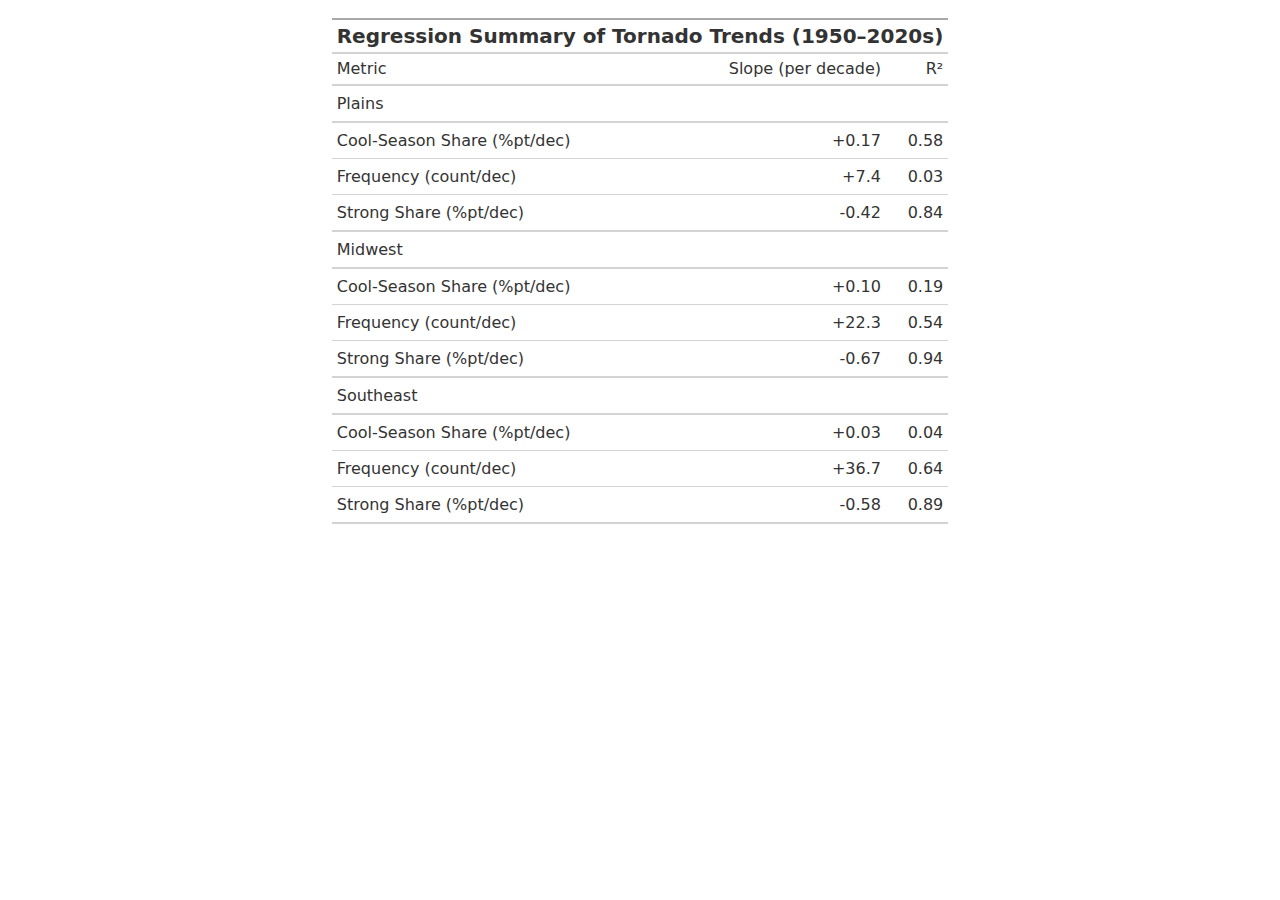
<file: stats/tables/regression_summary.html>
<!DOCTYPE html>
<html lang="en">
<head>
<meta charset="utf-8"/>
<style>body{background-color:white;}</style>


</head>
<body>
<div id="fbqeanswkc" style="padding-left:0px;padding-right:0px;padding-top:10px;padding-bottom:10px;overflow-x:auto;overflow-y:auto;width:auto;height:auto;">
  <style>#fbqeanswkc table {
  font-family: system-ui, 'Segoe UI', Roboto, Helvetica, Arial, sans-serif, 'Apple Color Emoji', 'Segoe UI Emoji', 'Segoe UI Symbol', 'Noto Color Emoji';
  -webkit-font-smoothing: antialiased;
  -moz-osx-font-smoothing: grayscale;
}

#fbqeanswkc thead, #fbqeanswkc tbody, #fbqeanswkc tfoot, #fbqeanswkc tr, #fbqeanswkc td, #fbqeanswkc th {
  border-style: none;
}

#fbqeanswkc p {
  margin: 0;
  padding: 0;
}

#fbqeanswkc .gt_table {
  display: table;
  border-collapse: collapse;
  line-height: normal;
  margin-left: auto;
  margin-right: auto;
  color: #333333;
  font-size: 16px;
  font-weight: normal;
  font-style: normal;
  background-color: #FFFFFF;
  width: auto;
  border-top-style: solid;
  border-top-width: 2px;
  border-top-color: #A8A8A8;
  border-right-style: none;
  border-right-width: 2px;
  border-right-color: #D3D3D3;
  border-bottom-style: solid;
  border-bottom-width: 2px;
  border-bottom-color: #A8A8A8;
  border-left-style: none;
  border-left-width: 2px;
  border-left-color: #D3D3D3;
}

#fbqeanswkc .gt_caption {
  padding-top: 4px;
  padding-bottom: 4px;
}

#fbqeanswkc .gt_title {
  color: #333333;
  font-size: 125%;
  font-weight: initial;
  padding-top: 4px;
  padding-bottom: 4px;
  padding-left: 5px;
  padding-right: 5px;
  border-bottom-color: #FFFFFF;
  border-bottom-width: 0;
}

#fbqeanswkc .gt_subtitle {
  color: #333333;
  font-size: 85%;
  font-weight: initial;
  padding-top: 3px;
  padding-bottom: 5px;
  padding-left: 5px;
  padding-right: 5px;
  border-top-color: #FFFFFF;
  border-top-width: 0;
}

#fbqeanswkc .gt_heading {
  background-color: #FFFFFF;
  text-align: center;
  border-bottom-color: #FFFFFF;
  border-left-style: none;
  border-left-width: 1px;
  border-left-color: #D3D3D3;
  border-right-style: none;
  border-right-width: 1px;
  border-right-color: #D3D3D3;
}

#fbqeanswkc .gt_bottom_border {
  border-bottom-style: solid;
  border-bottom-width: 2px;
  border-bottom-color: #D3D3D3;
}

#fbqeanswkc .gt_col_headings {
  border-top-style: solid;
  border-top-width: 2px;
  border-top-color: #D3D3D3;
  border-bottom-style: solid;
  border-bottom-width: 2px;
  border-bottom-color: #D3D3D3;
  border-left-style: none;
  border-left-width: 1px;
  border-left-color: #D3D3D3;
  border-right-style: none;
  border-right-width: 1px;
  border-right-color: #D3D3D3;
}

#fbqeanswkc .gt_col_heading {
  color: #333333;
  background-color: #FFFFFF;
  font-size: 100%;
  font-weight: normal;
  text-transform: inherit;
  border-left-style: none;
  border-left-width: 1px;
  border-left-color: #D3D3D3;
  border-right-style: none;
  border-right-width: 1px;
  border-right-color: #D3D3D3;
  vertical-align: bottom;
  padding-top: 5px;
  padding-bottom: 6px;
  padding-left: 5px;
  padding-right: 5px;
  overflow-x: hidden;
}

#fbqeanswkc .gt_column_spanner_outer {
  color: #333333;
  background-color: #FFFFFF;
  font-size: 100%;
  font-weight: normal;
  text-transform: inherit;
  padding-top: 0;
  padding-bottom: 0;
  padding-left: 4px;
  padding-right: 4px;
}

#fbqeanswkc .gt_column_spanner_outer:first-child {
  padding-left: 0;
}

#fbqeanswkc .gt_column_spanner_outer:last-child {
  padding-right: 0;
}

#fbqeanswkc .gt_column_spanner {
  border-bottom-style: solid;
  border-bottom-width: 2px;
  border-bottom-color: #D3D3D3;
  vertical-align: bottom;
  padding-top: 5px;
  padding-bottom: 5px;
  overflow-x: hidden;
  display: inline-block;
  width: 100%;
}

#fbqeanswkc .gt_spanner_row {
  border-bottom-style: hidden;
}

#fbqeanswkc .gt_group_heading {
  padding-top: 8px;
  padding-bottom: 8px;
  padding-left: 5px;
  padding-right: 5px;
  color: #333333;
  background-color: #FFFFFF;
  font-size: 100%;
  font-weight: initial;
  text-transform: inherit;
  border-top-style: solid;
  border-top-width: 2px;
  border-top-color: #D3D3D3;
  border-bottom-style: solid;
  border-bottom-width: 2px;
  border-bottom-color: #D3D3D3;
  border-left-style: none;
  border-left-width: 1px;
  border-left-color: #D3D3D3;
  border-right-style: none;
  border-right-width: 1px;
  border-right-color: #D3D3D3;
  vertical-align: middle;
  text-align: left;
}

#fbqeanswkc .gt_empty_group_heading {
  padding: 0.5px;
  color: #333333;
  background-color: #FFFFFF;
  font-size: 100%;
  font-weight: initial;
  border-top-style: solid;
  border-top-width: 2px;
  border-top-color: #D3D3D3;
  border-bottom-style: solid;
  border-bottom-width: 2px;
  border-bottom-color: #D3D3D3;
  vertical-align: middle;
}

#fbqeanswkc .gt_from_md > :first-child {
  margin-top: 0;
}

#fbqeanswkc .gt_from_md > :last-child {
  margin-bottom: 0;
}

#fbqeanswkc .gt_row {
  padding-top: 8px;
  padding-bottom: 8px;
  padding-left: 5px;
  padding-right: 5px;
  margin: 10px;
  border-top-style: solid;
  border-top-width: 1px;
  border-top-color: #D3D3D3;
  border-left-style: none;
  border-left-width: 1px;
  border-left-color: #D3D3D3;
  border-right-style: none;
  border-right-width: 1px;
  border-right-color: #D3D3D3;
  vertical-align: middle;
  overflow-x: hidden;
}

#fbqeanswkc .gt_stub {
  color: #333333;
  background-color: #FFFFFF;
  font-size: 100%;
  font-weight: initial;
  text-transform: inherit;
  border-right-style: solid;
  border-right-width: 2px;
  border-right-color: #D3D3D3;
  padding-left: 5px;
  padding-right: 5px;
}

#fbqeanswkc .gt_stub_row_group {
  color: #333333;
  background-color: #FFFFFF;
  font-size: 100%;
  font-weight: initial;
  text-transform: inherit;
  border-right-style: solid;
  border-right-width: 2px;
  border-right-color: #D3D3D3;
  padding-left: 5px;
  padding-right: 5px;
  vertical-align: top;
}

#fbqeanswkc .gt_row_group_first td {
  border-top-width: 2px;
}

#fbqeanswkc .gt_row_group_first th {
  border-top-width: 2px;
}

#fbqeanswkc .gt_summary_row {
  color: #333333;
  background-color: #FFFFFF;
  text-transform: inherit;
  padding-top: 8px;
  padding-bottom: 8px;
  padding-left: 5px;
  padding-right: 5px;
}

#fbqeanswkc .gt_first_summary_row {
  border-top-style: solid;
  border-top-color: #D3D3D3;
}

#fbqeanswkc .gt_first_summary_row.thick {
  border-top-width: 2px;
}

#fbqeanswkc .gt_last_summary_row {
  padding-top: 8px;
  padding-bottom: 8px;
  padding-left: 5px;
  padding-right: 5px;
  border-bottom-style: solid;
  border-bottom-width: 2px;
  border-bottom-color: #D3D3D3;
}

#fbqeanswkc .gt_grand_summary_row {
  color: #333333;
  background-color: #FFFFFF;
  text-transform: inherit;
  padding-top: 8px;
  padding-bottom: 8px;
  padding-left: 5px;
  padding-right: 5px;
}

#fbqeanswkc .gt_first_grand_summary_row {
  padding-top: 8px;
  padding-bottom: 8px;
  padding-left: 5px;
  padding-right: 5px;
  border-top-style: double;
  border-top-width: 6px;
  border-top-color: #D3D3D3;
}

#fbqeanswkc .gt_last_grand_summary_row_top {
  padding-top: 8px;
  padding-bottom: 8px;
  padding-left: 5px;
  padding-right: 5px;
  border-bottom-style: double;
  border-bottom-width: 6px;
  border-bottom-color: #D3D3D3;
}

#fbqeanswkc .gt_striped {
  background-color: rgba(128, 128, 128, 0.05);
}

#fbqeanswkc .gt_table_body {
  border-top-style: solid;
  border-top-width: 2px;
  border-top-color: #D3D3D3;
  border-bottom-style: solid;
  border-bottom-width: 2px;
  border-bottom-color: #D3D3D3;
}

#fbqeanswkc .gt_footnotes {
  color: #333333;
  background-color: #FFFFFF;
  border-bottom-style: none;
  border-bottom-width: 2px;
  border-bottom-color: #D3D3D3;
  border-left-style: none;
  border-left-width: 2px;
  border-left-color: #D3D3D3;
  border-right-style: none;
  border-right-width: 2px;
  border-right-color: #D3D3D3;
}

#fbqeanswkc .gt_footnote {
  margin: 0px;
  font-size: 90%;
  padding-top: 4px;
  padding-bottom: 4px;
  padding-left: 5px;
  padding-right: 5px;
}

#fbqeanswkc .gt_sourcenotes {
  color: #333333;
  background-color: #FFFFFF;
  border-bottom-style: none;
  border-bottom-width: 2px;
  border-bottom-color: #D3D3D3;
  border-left-style: none;
  border-left-width: 2px;
  border-left-color: #D3D3D3;
  border-right-style: none;
  border-right-width: 2px;
  border-right-color: #D3D3D3;
}

#fbqeanswkc .gt_sourcenote {
  font-size: 90%;
  padding-top: 4px;
  padding-bottom: 4px;
  padding-left: 5px;
  padding-right: 5px;
}

#fbqeanswkc .gt_left {
  text-align: left;
}

#fbqeanswkc .gt_center {
  text-align: center;
}

#fbqeanswkc .gt_right {
  text-align: right;
  font-variant-numeric: tabular-nums;
}

#fbqeanswkc .gt_font_normal {
  font-weight: normal;
}

#fbqeanswkc .gt_font_bold {
  font-weight: bold;
}

#fbqeanswkc .gt_font_italic {
  font-style: italic;
}

#fbqeanswkc .gt_super {
  font-size: 65%;
}

#fbqeanswkc .gt_footnote_marks {
  font-size: 75%;
  vertical-align: 0.4em;
  position: initial;
}

#fbqeanswkc .gt_asterisk {
  font-size: 100%;
  vertical-align: 0;
}

#fbqeanswkc .gt_indent_1 {
  text-indent: 5px;
}

#fbqeanswkc .gt_indent_2 {
  text-indent: 10px;
}

#fbqeanswkc .gt_indent_3 {
  text-indent: 15px;
}

#fbqeanswkc .gt_indent_4 {
  text-indent: 20px;
}

#fbqeanswkc .gt_indent_5 {
  text-indent: 25px;
}

#fbqeanswkc .katex-display {
  display: inline-flex !important;
  margin-bottom: 0.75em !important;
}

#fbqeanswkc div.Reactable > div.rt-table > div.rt-thead > div.rt-tr.rt-tr-group-header > div.rt-th-group:after {
  height: 0px !important;
}
</style>
  <table class="gt_table" data-quarto-disable-processing="false" data-quarto-bootstrap="false">
  <thead>
    <tr class="gt_heading">
      <td colspan="3" class="gt_heading gt_title gt_font_normal gt_bottom_border" style><span class='gt_from_md'><strong>Regression Summary of Tornado Trends (1950–2020s)</strong></span></td>
    </tr>
    
    <tr class="gt_col_headings">
      <th class="gt_col_heading gt_columns_bottom_border gt_left" rowspan="1" colspan="1" scope="col" id="metric">Metric</th>
      <th class="gt_col_heading gt_columns_bottom_border gt_right" rowspan="1" colspan="1" scope="col" id="slope">Slope (per decade)</th>
      <th class="gt_col_heading gt_columns_bottom_border gt_right" rowspan="1" colspan="1" scope="col" id="r2">R²</th>
    </tr>
  </thead>
  <tbody class="gt_table_body">
    <tr class="gt_group_heading_row">
      <th colspan="3" class="gt_group_heading" scope="colgroup" id="Plains">Plains</th>
    </tr>
    <tr class="gt_row_group_first"><td headers="Plains  metric" class="gt_row gt_left"><span class='gt_from_md'>Cool-Season Share (%pt/dec)</span></td>
<td headers="Plains  slope" class="gt_row gt_right"><span class='gt_from_md'>+0.17</span></td>
<td headers="Plains  r2" class="gt_row gt_right"><span class='gt_from_md'>0.58</span></td></tr>
    <tr><td headers="Plains  metric" class="gt_row gt_left"><span class='gt_from_md'>Frequency (count/dec)</span></td>
<td headers="Plains  slope" class="gt_row gt_right"><span class='gt_from_md'>+7.4</span></td>
<td headers="Plains  r2" class="gt_row gt_right"><span class='gt_from_md'>0.03</span></td></tr>
    <tr><td headers="Plains  metric" class="gt_row gt_left"><span class='gt_from_md'>Strong Share (%pt/dec)</span></td>
<td headers="Plains  slope" class="gt_row gt_right"><span class='gt_from_md'>-0.42</span></td>
<td headers="Plains  r2" class="gt_row gt_right"><span class='gt_from_md'>0.84</span></td></tr>
    <tr class="gt_group_heading_row">
      <th colspan="3" class="gt_group_heading" scope="colgroup" id="Midwest">Midwest</th>
    </tr>
    <tr class="gt_row_group_first"><td headers="Midwest  metric" class="gt_row gt_left"><span class='gt_from_md'>Cool-Season Share (%pt/dec)</span></td>
<td headers="Midwest  slope" class="gt_row gt_right"><span class='gt_from_md'>+0.10</span></td>
<td headers="Midwest  r2" class="gt_row gt_right"><span class='gt_from_md'>0.19</span></td></tr>
    <tr><td headers="Midwest  metric" class="gt_row gt_left"><span class='gt_from_md'>Frequency (count/dec)</span></td>
<td headers="Midwest  slope" class="gt_row gt_right"><span class='gt_from_md'>+22.3</span></td>
<td headers="Midwest  r2" class="gt_row gt_right"><span class='gt_from_md'>0.54</span></td></tr>
    <tr><td headers="Midwest  metric" class="gt_row gt_left"><span class='gt_from_md'>Strong Share (%pt/dec)</span></td>
<td headers="Midwest  slope" class="gt_row gt_right"><span class='gt_from_md'>-0.67</span></td>
<td headers="Midwest  r2" class="gt_row gt_right"><span class='gt_from_md'>0.94</span></td></tr>
    <tr class="gt_group_heading_row">
      <th colspan="3" class="gt_group_heading" scope="colgroup" id="Southeast">Southeast</th>
    </tr>
    <tr class="gt_row_group_first"><td headers="Southeast  metric" class="gt_row gt_left"><span class='gt_from_md'>Cool-Season Share (%pt/dec)</span></td>
<td headers="Southeast  slope" class="gt_row gt_right"><span class='gt_from_md'>+0.03</span></td>
<td headers="Southeast  r2" class="gt_row gt_right"><span class='gt_from_md'>0.04</span></td></tr>
    <tr><td headers="Southeast  metric" class="gt_row gt_left"><span class='gt_from_md'>Frequency (count/dec)</span></td>
<td headers="Southeast  slope" class="gt_row gt_right"><span class='gt_from_md'>+36.7</span></td>
<td headers="Southeast  r2" class="gt_row gt_right"><span class='gt_from_md'>0.64</span></td></tr>
    <tr><td headers="Southeast  metric" class="gt_row gt_left"><span class='gt_from_md'>Strong Share (%pt/dec)</span></td>
<td headers="Southeast  slope" class="gt_row gt_right"><span class='gt_from_md'>-0.58</span></td>
<td headers="Southeast  r2" class="gt_row gt_right"><span class='gt_from_md'>0.89</span></td></tr>
  </tbody>
  
</table>
</div>
</body>
</html>
</file>
<file: site.css>
/* =========================
   THEME: TRUE DARK
   ========================= */
:root{
  --bg:#0d0d0d;
  --text:#e5e5e5;
  --muted:#a3a3a3;
  --accent:#f5f5f5;
  --panel:#141414;
  --panel-2:#1a1a1a;
  --border:#2a2a2a;
}

*{ box-sizing:border-box }
html,body{
  height:100%;
  margin:0;
  font-family:system-ui,-apple-system,Segoe UI,Roboto,Inter,Helvetica,Arial,sans-serif;
  background:linear-gradient(180deg, var(--bg) 0%, #121212 100%);
  color:var(--text);
  line-height:1.6;
  text-align:left;
}

/* lock scroll when overlay is showing (toggle on body) */
.overlay-open{ overflow:hidden }

/* alignment helpers */
.align-left{ text-align:left !important }
.align-center{ text-align:center !important }

/* views */
.view{ display:none; height:100% }
.view.active{ display:block }

/* =========================
   LANDING CARD (optional)
   ========================= */
.home-card{
  max-width:880px;
  margin:6rem auto;
  padding:3rem 2rem;
  border-radius:14px;
  background:var(--panel);
  border:1px solid var(--border);
  box-shadow:0 12px 40px rgba(0,0,0,.55);
  text-align:center;
}
.home-card h1{
  margin:0 0 1rem 0;
  font-size:2.6rem;
  font-weight:800;
  letter-spacing:.2px;
  color:var(--accent);
}
.home-card .intro{
  color:var(--muted);
  font-size:1.05rem;
  margin:0 0 2rem 0;
  text-align:justify;
}
#home-hero{
  width:100%;
  border-radius:10px;
  border:1px solid var(--border);
  margin:1.5rem 0;
}
.btn-primary{
  background:var(--accent);
  color:#0d0d0d;
  border:none;
  border-radius:8px;
  padding:.85rem 1.4rem;
  font-weight:700;
  cursor:pointer;
  transition:transform .15s ease, opacity .15s ease;
}
.btn-primary:hover{ transform:translateY(-1px); opacity:.95 }

/* =========================
   FULL-SCREEN INTRO OVERLAY
   ========================= */
.overlay{
  position:fixed; inset:0; z-index:100;
  background:rgba(0,0,0,.55);
  backdrop-filter:blur(6px);
  display:flex; align-items:center; justify-content:center;
  opacity:1; visibility:visible; pointer-events:auto;
  transition:opacity .25s ease, visibility .25s ease;
}
.overlay.hide{
  opacity:0; visibility:hidden; pointer-events:none;
}
.overlay-card{
  width:min(920px,92vw);
  background:#111; color:#e5e5e5;
  border:1px solid var(--border);
  border-radius:14px;
  padding:32px 36px 28px 36px;
  box-shadow:0 12px 40px rgba(0,0,0,.55);
  text-align:left;
}
.overlay-card h1{
  margin:0 0 12px 0;
  font-size:2.3rem; font-weight:700; color:#f5f5f5;
  text-align:center;
}
.overlay-intro{
  margin-bottom:26px;
  color:#9ca3af; font-size:1.05rem; line-height:1.6;
  text-align:justify;
}
.overlay-btnwrap{ display:flex; justify-content:center }
.overlay-card .btn-primary{
  background:#f5f5f5; color:#0d0d0d; border:none;
  border-radius:8px; padding:.85rem 1.5rem; font-weight:700;
  cursor:pointer; transition:transform .15s ease, filter .15s ease;
}
.overlay-card .btn-primary:hover{ transform:translateY(-1px); filter:brightness(1.05) }

/* =========================
   TOP BAR
   ========================= */
#topbar{
  position:fixed; top:0; left:0; right:0; height:70px;
  background:var(--panel);
  color:var(--text);
  border-bottom:1px solid var(--border);
  display:grid; grid-template-columns:1fr auto 1fr;
  align-items:center; gap:.75rem;
  padding:0 1.2rem; z-index:10;
}
.mode-tabs{ justify-self:start; display:flex; gap:.5rem }
.mode-tabs .tab{
  background:transparent; border:none; padding:.5rem .75rem;
  font-weight:700; letter-spacing:.2px;
  color:var(--muted); cursor:pointer;
  border-bottom:2px solid transparent;
}
.mode-tabs .tab:hover{ color:var(--text) }
.mode-tabs .tab.active{ color:var(--text); border-bottom-color:var(--accent) }

.controls{ display:flex; align-items:center; gap:.5rem }
.decade-controls{ justify-self:center; display:flex; align-items:center; gap:.5rem }
.decade-controls label{ font-size:.9rem; white-space:nowrap; color:var(--muted) }
.decade-controls .sep{ color:#7a7a7a; font-size:.9rem }
.tool-controls{ justify-self:end; display:flex; align-items:center; gap:.6rem }
.tool-controls label{ font-size:.9rem; color:var(--muted); white-space:nowrap }
#decadeB:disabled{ opacity:.4 }

/* opacity slider (high contrast) */
#opacity{
  width:130px; appearance:none; background:transparent; height:18px; padding:0; margin:0;
}
#opacity::-webkit-slider-runnable-track{ height:3px; background:#d4d4d4; border-radius:2px }
#opacity::-moz-range-track{ height:3px; background:#d4d4d4; border-radius:2px }
#opacity::-webkit-slider-thumb{
  appearance:none; width:14px; height:14px; border-radius:50%;
  background:#ffffff; border:1px solid #ffffff; margin-top:-5.5px;
}
#opacity::-moz-range-thumb{ width:14px; height:14px; border-radius:50%; background:#ffffff; border:1px solid #ffffff }

/* =========================
   MAP CANVASES
   ========================= */
.map{ position:absolute; top:70px; bottom:56px; width:100% }
.compare{ position:absolute; top:70px; bottom:56px; left:0; right:0 }
#singleMap{ position:absolute; top:70px; bottom:56px; left:0; right:0 }

/* force full-screen map containers */
.compare, #singleMap{
  position:fixed !important; top:0; left:0; right:0; bottom:0; z-index:0;
}
/* gutters matching real bar heights so clicks don't pass through */
.compare::before, #singleMap::before{
  content:""; position:absolute; top:0; left:0; right:0; height:70px; pointer-events:none;
}
.compare::after, #singleMap::after{
  content:""; position:absolute; bottom:0; left:0; right:0; height:56px; pointer-events:none;
}

/* inner maps for compare */
#compare .map, .compare .map{
  position:absolute !important; top:0; left:0; right:0; bottom:0;
  width:100% !important; height:100% !important;
}

/* keep swipe control above basemap */
.mapboxgl-compare{ z-index:5 }

/* =========================
   FOOTER NAV
   ========================= */
#bottombar{
  position:fixed; bottom:0; left:0; right:0; height:56px;
  background:var(--panel);
  color:var(--text);
  border-top:1px solid var(--border);
  display:flex; align-items:center; justify-content:center;
  gap:1.5rem; z-index:10;
  font-size:1.15rem !important;   /* force size */
  font-weight:700 !important;      /* force bold */
  letter-spacing:.4px;
}
#bottombar button{
  background:transparent; border:none;
  color:var(--text) !important; font-size:inherit !important; font-weight:inherit !important;
  cursor:pointer; padding:.4rem .8rem; transition:opacity .2s ease;
}
#bottombar button:hover{ opacity:.85; text-decoration:underline }

/* =========================
   DRAWER (Stats, About, Proposal)
   ========================= */
.drawer{
  position:fixed; left:0; right:0; bottom:-45vh; height:45vh;
  background:var(--panel-2);
  color:var(--text);
  border-top:1px solid var(--border);
  transition:bottom .25s ease; z-index:20;
}
.drawer.open{ bottom:56px } /* match footer */
.drawer-tabs{ display:flex; gap:.5rem; border-bottom:1px solid var(--border); padding:.5rem }
.drawer-tabs button{
  background:transparent; border:none; padding:.4rem .6rem; cursor:pointer;
  border-bottom:2px solid transparent; color:var(--muted); font-weight:700;
}
.drawer-tabs button:hover{ color:var(--text) }
.drawer-tabs button.active{ border-bottom-color:var(--accent); color:var(--text) }
.drawer .drawer-body{
  padding:.75rem; overflow:auto; height:calc(45vh - 72px); overflow-x:auto;
}

/* panes */
.pane{ display:none }
.pane.active{ display:block }

/* =========================
   ABOUT + PROPOSAL
   ========================= */
#aboutPane .about, #proposalPane .about{
  max-width:1000px;
  margin:10px auto;
  padding:10px 24px 16px 24px;
  color:var(--text);
}
#aboutPane .about a, #proposalPane .about a{ color:var(--accent) }

/* =========================
   INSTRUCTIONS POPUP
   ========================= */
.instructions-popup{
  position:fixed; bottom:20px; left:20px; width:320px;
  background:var(--panel);
  color:var(--text);
  border:1px solid var(--border);
  border-radius:10px;
  box-shadow:0 10px 28px rgba(0,0,0,.55);
  padding:.9rem 1rem;
  font-size:.92rem; line-height:1.45;
  z-index:50; display:none; animation:fadeIn .35s ease;
}
.instructions-popup.show{ display:block }
.instructions-header{ display:flex; justify-content:space-between; align-items:center; margin-bottom:.45rem }
.instructions-header h3{ margin:0; font-size:1rem }
.close-btn{ background:transparent; border:none; font-size:1.25rem; cursor:pointer; color:var(--text) }
.instructions-popup ul{ padding-left:1.2rem; margin:0 }
.instructions-popup li{ margin-bottom:.42rem }
@keyframes fadeIn{ from{ opacity:0; transform:translateY(8px) } to{ opacity:1; transform:translateY(0) } }

/* =========================
   CENTROIDS INFO POPUP
   matches site.js: .info-header + .info-close
   ========================= */
.info-popup{
  position:fixed; bottom:20px; left:20px; width:340px;
  background:#111; color:#e5e5e5;
  border:1px solid var(--border);
  border-radius:10px; box-shadow:0 8px 26px rgba(0,0,0,.5);
  padding:12px 14px; font-size:.92rem; line-height:1.45; z-index:60;
  display:none; animation:fadeIn .25s ease;
}
.info-popup.show{ display:block }
.info-popup .info-header{
  display:flex; align-items:center; justify-content:space-between;
  gap:.5rem; margin-bottom:.35rem;
}
.info-popup .info-header h3{
  margin:0; font-size:1rem; font-weight:700;
}
.info-popup .info-close{
  background:transparent; border:none; color:#e5e5e5;
  font-size:1.15rem; cursor:pointer; line-height:1;
}
.info-popup ul{ margin:.35rem 0 0 1rem; padding:0 }
.info-popup li{ margin:.28rem 0 }

/* =========================
   STATS GALLERY (3 x 2 grid)
   ========================= */
.cards.centered{ max-width:1200px; margin:0 auto; padding:0 .75rem }
.cards.six{
  display:grid;
  grid-template-columns:repeat(3, minmax(240px, 1fr));
  gap:14px 16px;
  align-items:start;
  justify-items:center;
}
.card{
  width:100%; max-width:360px;
  background:var(--panel-2);
  color:var(--text);
  border:1px solid var(--border);
  border-radius:8px;
  padding:.5rem; cursor:pointer; min-height:100px;
  display:flex; flex-direction:column; align-items:center; justify-content:flex-start;
  transition:background .15s ease;
}
.card:hover{ background:#202020 }
.card .thumb{
  width:100%; height:120px;
  background:#0f0f0f center/contain no-repeat;
  border:1px solid var(--border); border-radius:6px;
}
.card.table .thumb{
  display:flex; align-items:center; justify-content:center;
  background:#111; color:var(--text); font-weight:600; letter-spacing:.2px;
}
.card .label{ margin-top:.5rem; font-size:.85rem; color:var(--muted); text-align:center }

/* =========================
   LIGHTBOX
   ========================= */
.lb-wrap{ position:fixed; inset:0; background:rgba(0,0,0,.6); z-index:30; display:flex; align-items:center; justify-content:center }
.lb-body{
  background:#101010; color:var(--text);
  border:1px solid var(--border); border-radius:12px;
  max-width:95vw; max-height:90vh; padding:10px; overflow:auto;
  box-shadow:0 16px 44px rgba(0,0,0,.6)
}
.lb-header{ display:flex; justify-content:space-between; align-items:center; margin-bottom:8px }
.lb-header .lb-back, .lb-header .lb-close{
  background:#2a2a2a; color:#fff; border:none; border-radius:6px; padding:.38rem .6rem; cursor:pointer;
}
.lb-content{ display:flex; flex-direction:row; gap:1rem; align-items:flex-start; justify-content:center; margin-bottom:8px }
.lb-content .lb-media{ flex:1 1 65% }
.lb-content .lb-descbox{
  flex:1 1 35%;
  background:#141414; border:1px solid var(--border); border-radius:8px;
  padding:.75rem; font-size:.92rem; color:var(--text); line-height:1.45; overflow-y:auto; max-height:70vh;
}
.lb-caption{ font-weight:700; margin-bottom:6px }
.lb-strip{ display:flex; gap:6px; flex-wrap:wrap; justify-content:center }
.lb-thumb{
  width:90px; height:60px; border:1px solid var(--border); border-radius:6px;
  background:#0f0f0f center/cover no-repeat;
  display:flex; align-items:center; justify-content:center;
  font-size:.75rem; color:var(--text); cursor:pointer; opacity:.85;
}
.lb-thumb.active{ outline:2px solid var(--accent); opacity:1 }

/* =========================
   STAT DESCRIPTION TEXT
   ========================= */
.stat-desc{ text-align:left; color:var(--text) }
.stat-desc .desc-title{ margin:.25rem 0 .5rem; font-weight:800 }
.stat-desc .takeaway{ margin:.5rem 0 0; color:var(--muted) }
.stat-desc .bullets{ margin:.5rem 0; padding-left:1.1rem }
.center-title{ text-align:center }


/* =========================
   MOBILE & SMALL TABLETS
   ========================= */

/* Phones (<= 600px) */
@media (max-width: 600px) {

  /* Top & bottom bars a bit taller for touch */
  #topbar { height: 84px; padding: 0 .75rem; grid-template-columns: 1fr; row-gap: .4rem; }
  #bottombar { height: 64px; font-size: 1.05rem !important; gap: .9rem; padding: 0 .5rem; }

  /* Stack topbar content: tabs first, then controls */
  .mode-tabs { justify-self: center; order: 1; }
  .decade-controls { order: 2; justify-self: center; gap: .4rem; }
  .tool-controls { order: 3; justify-self: center; gap: .5rem; }

  /* Make selects and inputs easier to tap */
  select, input[type="range"], input[type="checkbox"], button {
    font-size: 16px; /* prevents iOS zoom */
  }
  .decade-controls select { min-width: 140px; padding: .35rem .4rem; }

  /* Map gutters match taller bars */
  .compare::before, #singleMap::before { height: 84px; }
  .compare::after,  #singleMap::after  { height: 64px; }

  /* Drawer becomes almost full-screen for readability */
  .drawer { bottom: -78vh; height: 78vh; }
  .drawer.open { bottom: 64px; } /* match mobile footer height */
  .drawer .drawer-body { height: calc(78vh - 72px); }

  /* Stats grid: 1 column on very small screens */
  .cards.six {
    grid-template-columns: 1fr;
    gap: 12px;
    justify-items: stretch;
  }
  .card { max-width: none; }
  .card .thumb { height: 160px; }

  /* About / Proposal: comfy reading width + padding */
  #aboutPane .about, #proposalPane .about {
    max-width: 680px;
    padding: 8px 16px 18px 16px;
  }

  /* Lightbox stacks vertically */
  .lb-content { flex-direction: column; }
  .lb-content .lb-media, .lb-content .lb-descbox { flex: 1 1 auto; max-height: none; }
  .lb-content .lb-descbox { margin-top: .5rem; }

  /* Welcome overlay card fits narrow screens and centers the button */
  .overlay-card {
    width: 92vw;
    padding: 22px 18px 18px 18px;
    text-align: left;
  }
  .overlay-intro { text-align: left; }
  .overlay-btnwrap { justify-content: center; }
  .overlay-card .btn-primary { width: 100%; }

  /* Instruction / info popups: narrower and higher so they don’t clash with footer */
  .instructions-popup,
  .info-popup {
    left: 12px;
    right: 12px;
    width: auto;
    bottom: 76px; /* above taller footer */
  }

  /* Filmstrip thumbnails: larger tap targets */
  .lb-thumb { width: 100px; height: 66px; }
}

/* Small tablets (601px–900px) */
@media (min-width: 601px) and (max-width: 900px) {

  #topbar { height: 78px; padding: 0 .9rem; grid-template-columns: 1fr 1fr; }
  .mode-tabs { justify-self: start; }
  .decade-controls { justify-self: end; }
  .tool-controls { grid-column: 1 / -1; justify-self: center; margin-top: .25rem; }

  .compare::before, #singleMap::before { height: 78px; }
  .drawer.open { bottom: 56px; }

  .cards.six {
    grid-template-columns: repeat(2, minmax(260px, 1fr));
    gap: 14px;
  }

  #aboutPane .about, #proposalPane .about {
    max-width: 860px;
    padding: 8px 20px 18px 20px;
  }
}

/* Touch devices: increase hit areas slightly */
@media (hover: none) and (pointer: coarse) {
  .mode-tabs .tab,
  .drawer-tabs button,
  #bottombar button {
    padding: .6rem .8rem;
  }
}

/* Tighten labels on small screens */
@media (max-width: 420px) {
  .decade-controls label { font-size: .88rem; }
  .tool-controls label { font-size: .88rem; }
  .decade-controls .sep { display: none; } /* save space */
}
</file>
